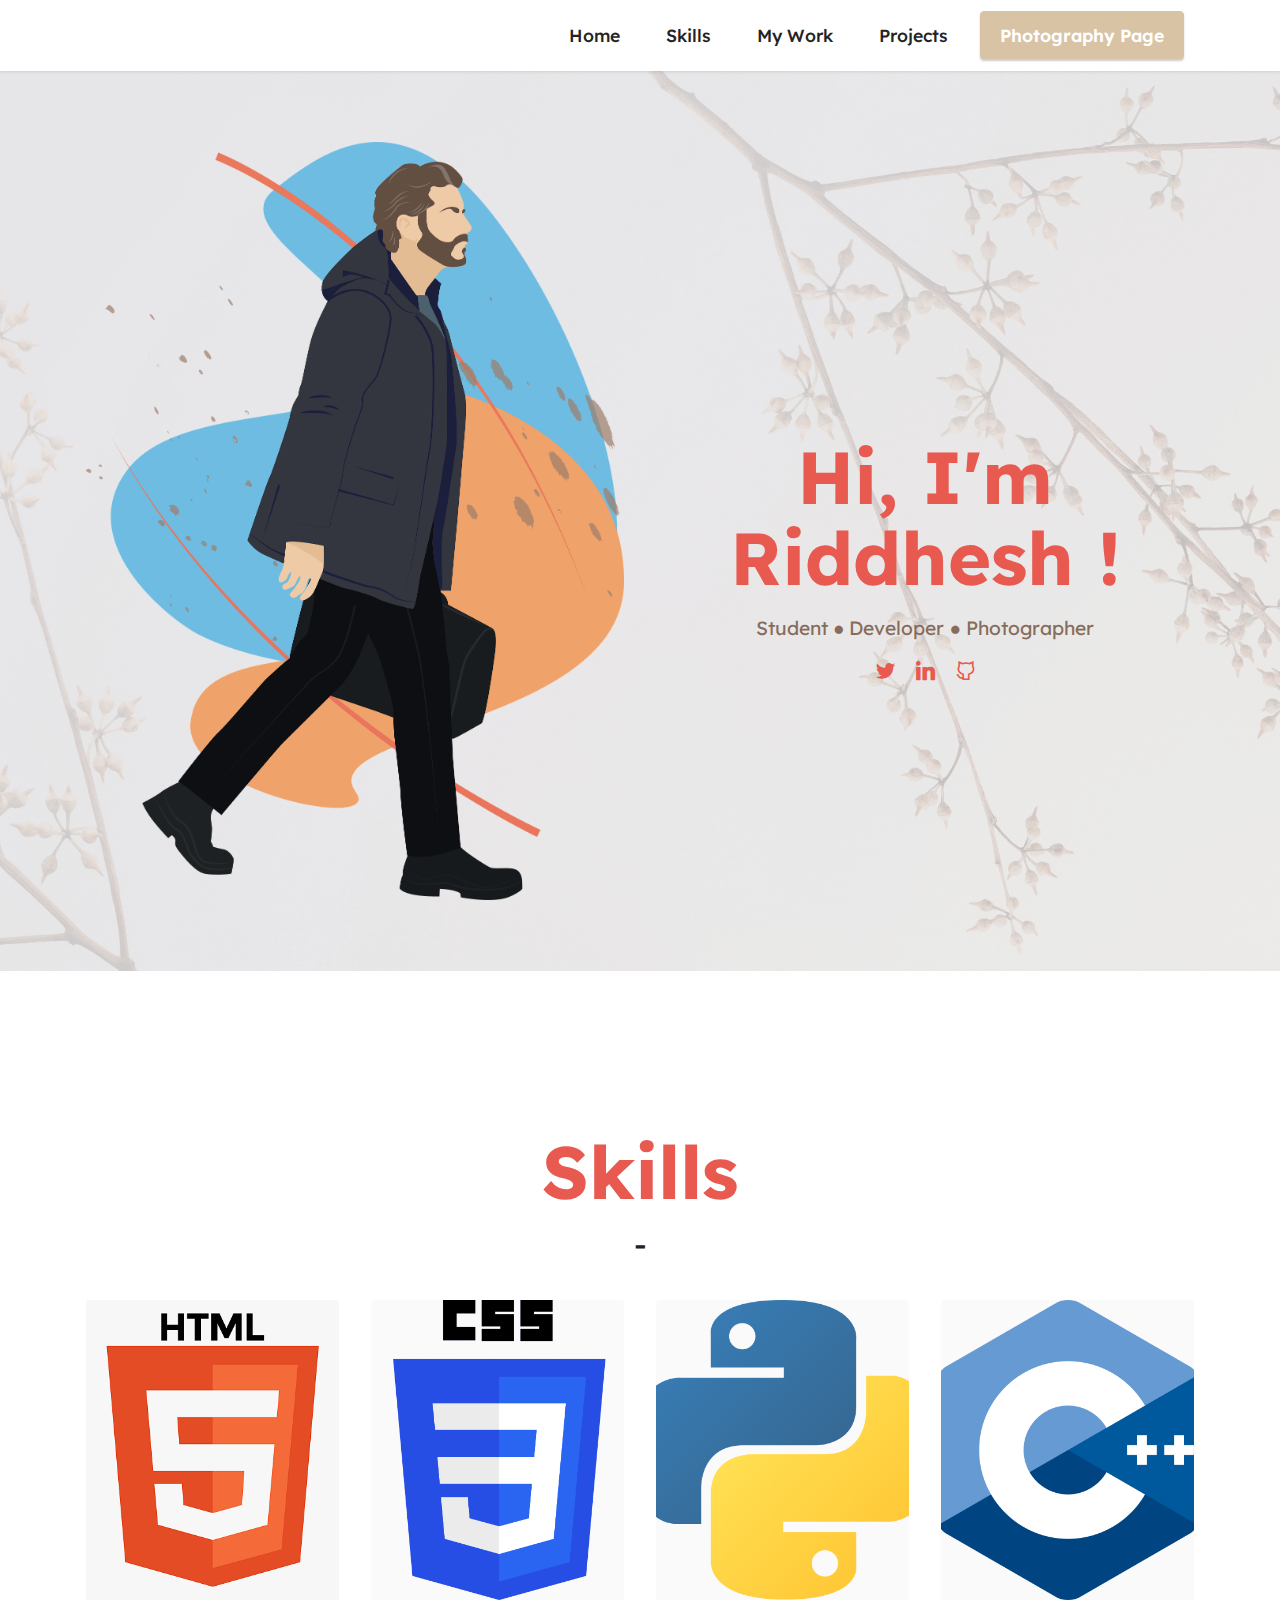
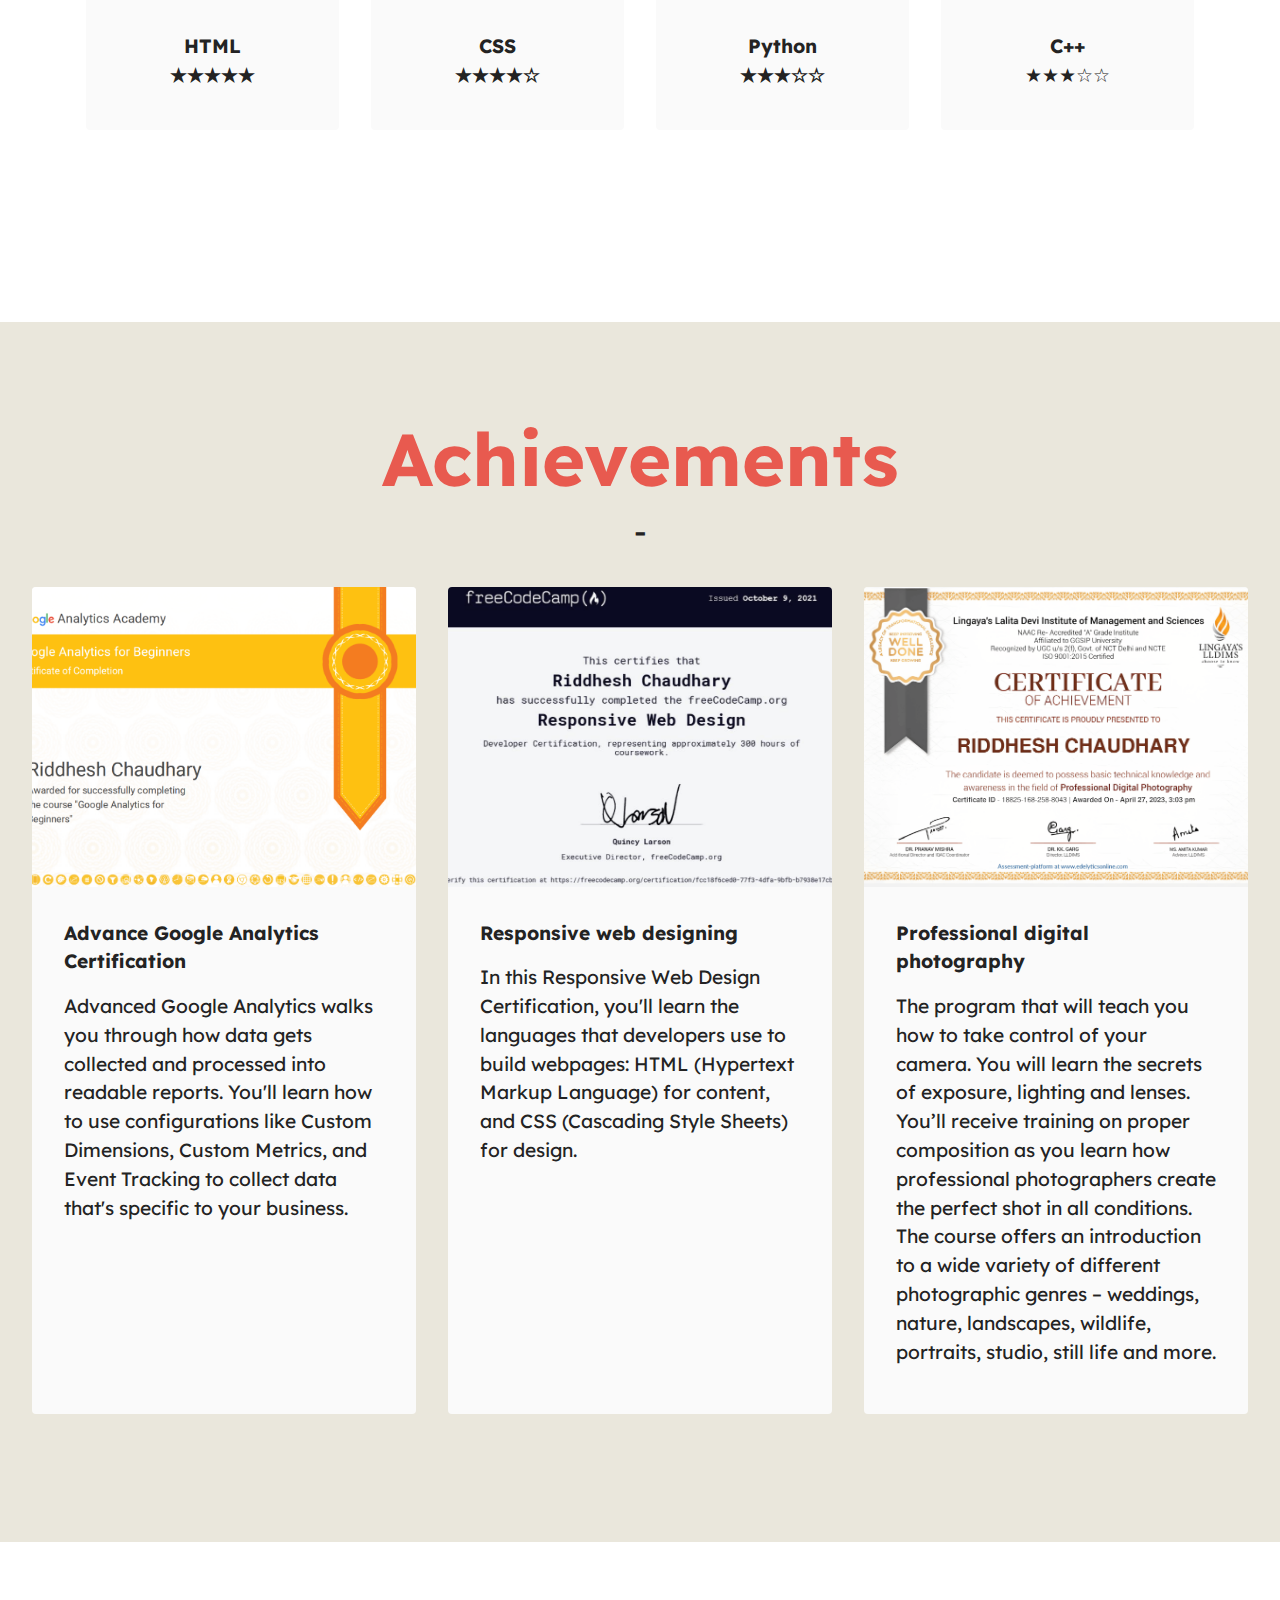
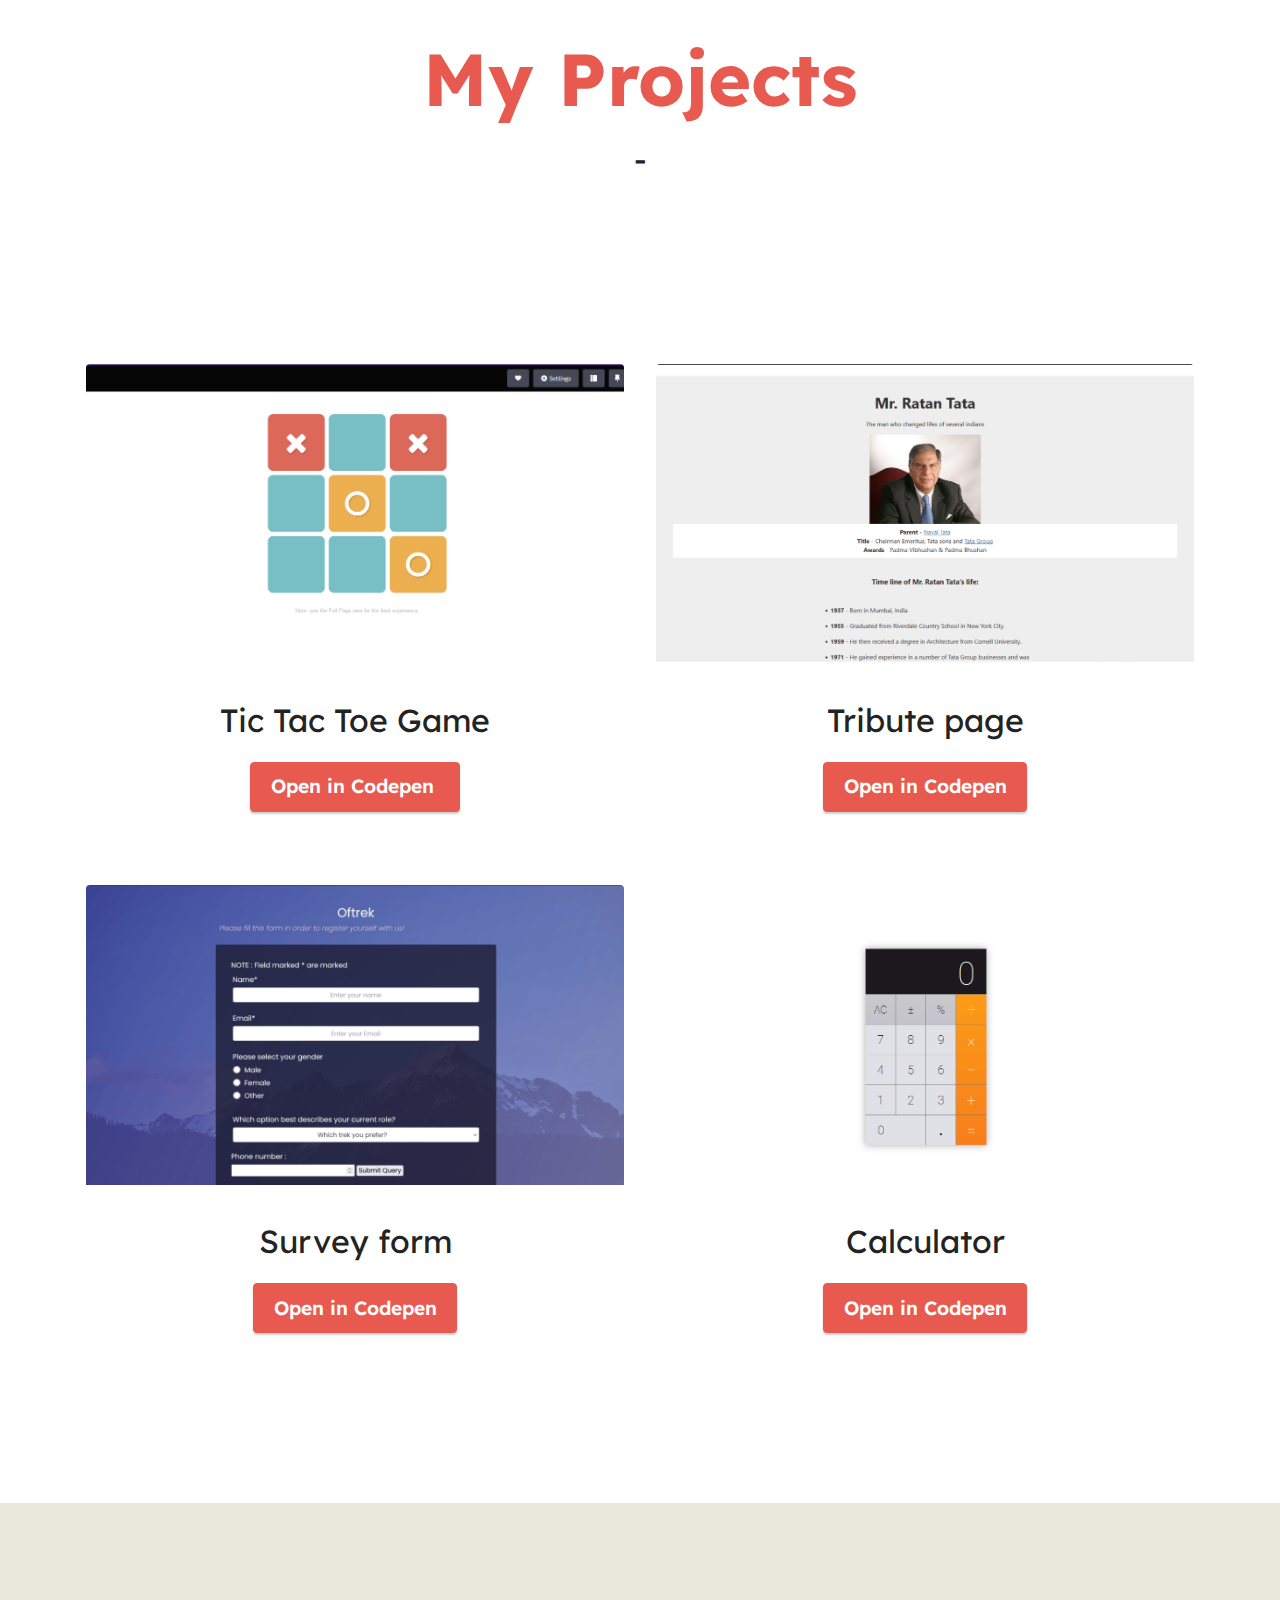
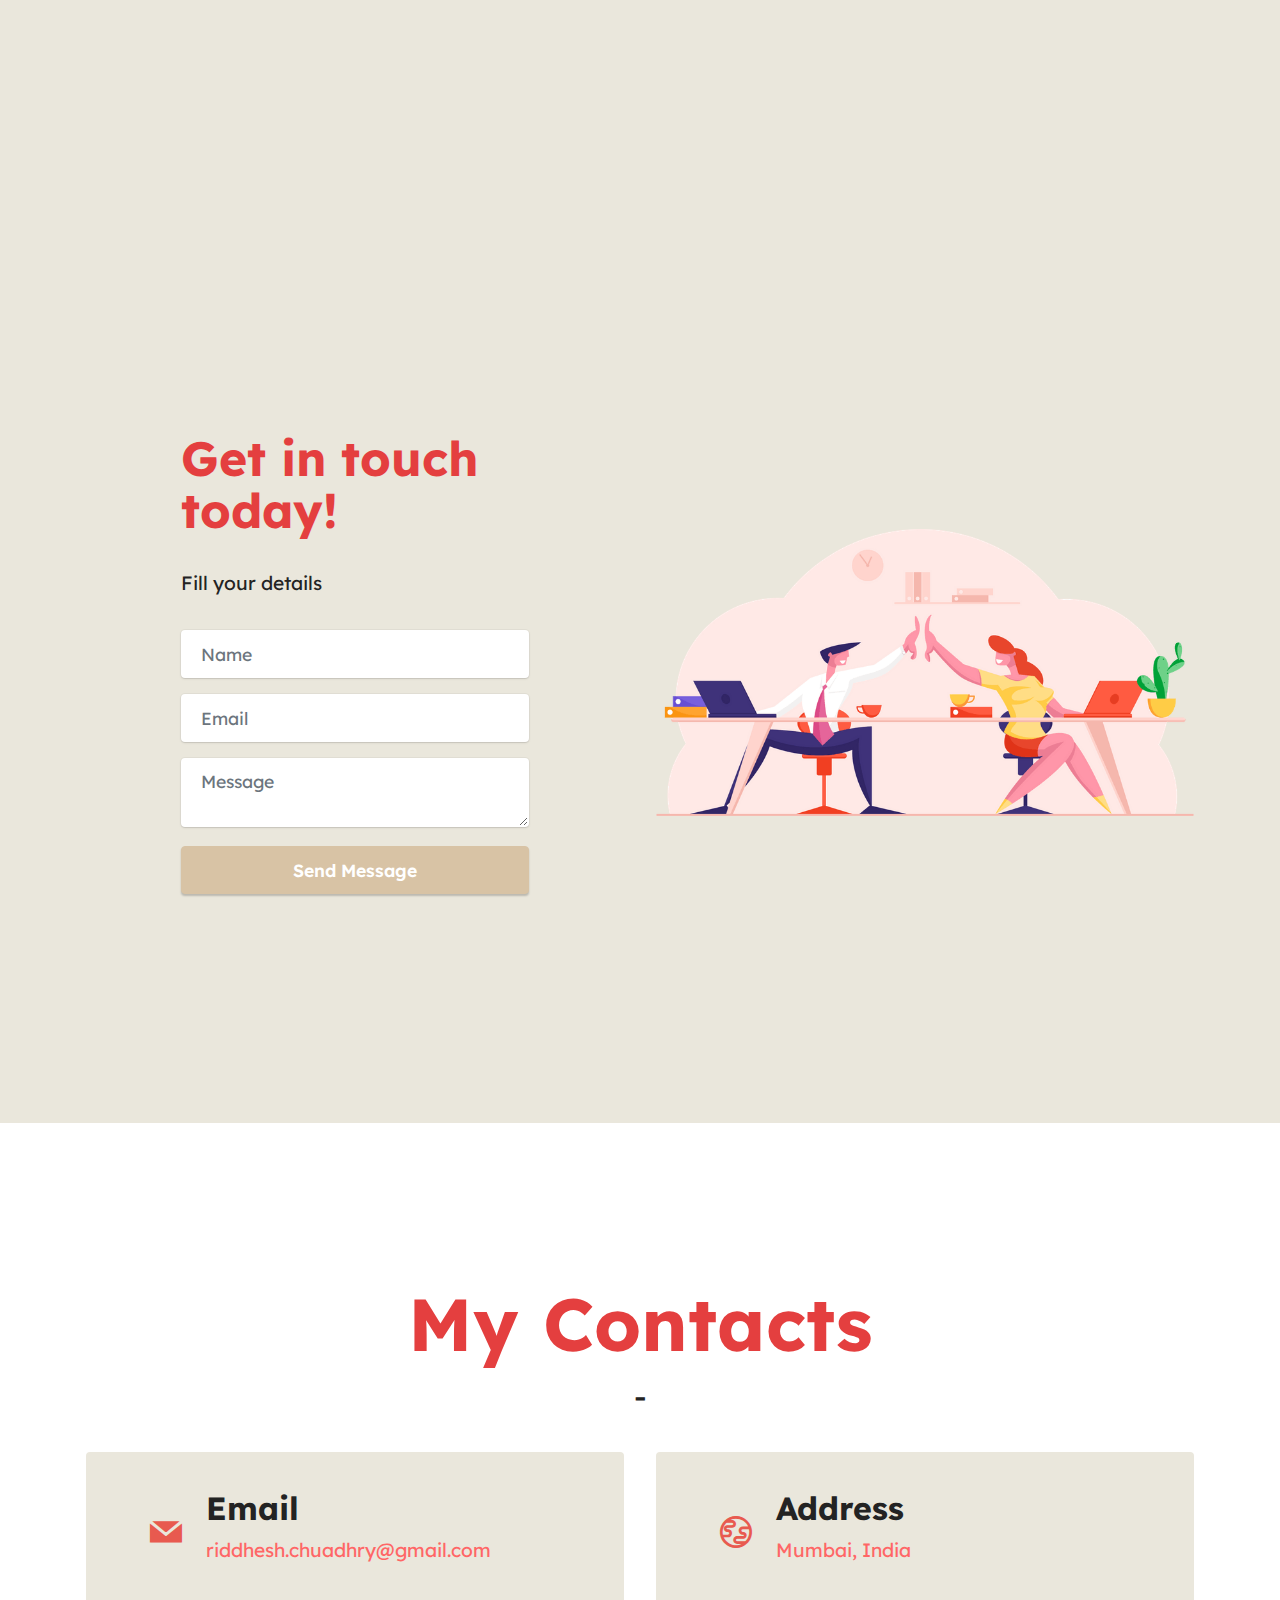
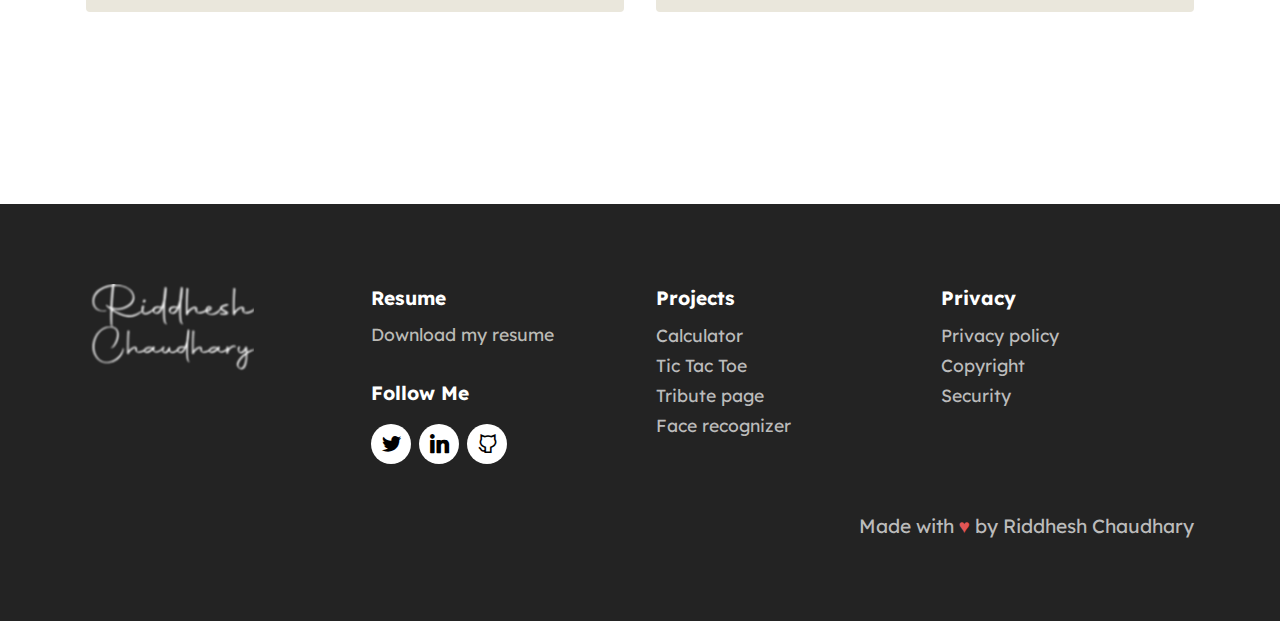
<file: index.html>
<!DOCTYPE html>
<html  >
<head>
  <meta charset="UTF-8">
  <meta http-equiv="X-UA-Compatible" content="IE=edge">
  <meta name="viewport" content="width=device-width, initial-scale=1, minimum-scale=1">
  <link rel="shortcut icon" href="assets/images/logo.png" type="image/x-icon">
  <meta name="description" content="">
  
  
  <title>Welcome !</title>
  <link rel="stylesheet" href="assets/web/assets/mobirise-icons2/mobirise2.css">
  <link rel="stylesheet" href="assets/bootstrap/css/bootstrap.min.css">
  <link rel="stylesheet" href="assets/bootstrap/css/bootstrap-grid.min.css">
  <link rel="stylesheet" href="assets/bootstrap/css/bootstrap-reboot.min.css">
  <link rel="stylesheet" href="assets/dropdown/css/style.css">
  <link rel="stylesheet" href="assets/socicon/css/styles.css">
  <link rel="stylesheet" href="photos.css">
  <link rel="stylesheet" href="assets/theme/css/style.css">
  <link rel="preload" href="https://fonts.googleapis.com/css?family=Lexend:100,200,300,400,500,600,700,800,900&display=swap" as="style" onload="this.onload=null;this.rel='stylesheet'">
  <noscript><link rel="stylesheet" href="https://fonts.googleapis.com/css?family=Lexend:100,200,300,400,500,600,700,800,900&display=swap"></noscript>
  <link rel="preload" as="style" href="assets/mobirise/css/mbr-additional.css"><link rel="stylesheet" href="assets/mobirise/css/mbr-additional.css" type="text/css">

  
  
  
</head>
<body>
  
  <section data-bs-version="5.1" class="menu menu2 cid-sFF0ciwnEL" once="menu" id="menu2-0">
    
    <nav class="navbar navbar-dropdown navbar-expand-lg">
        <div class="container">
            <div class="navbar-brand">
                
                
            </div>
            <button class="navbar-toggler" type="button" data-toggle="collapse" data-bs-toggle="collapse" data-target="#navbarSupportedContent" data-bs-target="#navbarSupportedContent" aria-controls="navbarNavAltMarkup" aria-expanded="false" aria-label="Toggle navigation">
                <div class="hamburger">
                    <span></span>
                    <span></span>
                    <span></span>
                    <span></span>
                </div>
            </button>
            <div class="collapse navbar-collapse" id="navbarSupportedContent">
                <ul class="navbar-nav nav-dropdown navbar-nav-top-padding" data-app-modern-menu="true"><li class="nav-item"><a class="nav-link link text-black text-primary display-4" href="#top">Home</a></li>
                    <li class="nav-item"><a class="nav-link link text-black text-primary display-4" href="#skills">Skills</a></li><li class="nav-item"><a class="nav-link link text-black text-primary display-4" href="#work">My Work</a></li><li class="nav-item"><a class="nav-link link text-black text-primary display-4" href="#project">Projects<br></a></li></ul>
                
                <div class="navbar-buttons mbr-section-btn"><a class="btn btn-secondary display-4" href="photo-home.html">
                        Photography Page</a></div>
            </div>
        </div>
    </nav>
</section>

<section data-bs-version="5.1" class="header11 cid-sFF0SGinka mbr-fullscreen" id="header11-1">

    

    <div class="mbr-overlay" style="opacity: 0.4; background-color: rgb(255, 255, 255);"></div>

    <div class="container">
        <div class="row justify-content-center">
            <div class="col-12 col-md-6 image-wrapper">
                <img class="w-100" src="assets/images/mbr.png" alt="Mobirise Website Builder">
            </div>
            <div class="col-12 col-md">
                <div class="text-wrapper text-center">
                    <h1 class="mbr-section-title mbr-fonts-style mb-3 display-1">
                        <strong>
</strong><div><strong><br></strong></div><div><strong>Hi, I'm Riddhesh !</strong></div></h1>
                    <p class="mbr-text mbr-fonts-style display-7">Student&nbsp;● Developer&nbsp;● Photographer</p>
                    <div class="social-row display-7">
                        <!-- <div class="soc-item" style="display: inline-block; margin-right: 1rem;">
                        
                            <a href="#" target="_blank">
                                <span class="mbr-iconfont socicon-instagram socicon"></span>
                            </a>
                        </div> -->
                        <div class="soc-item" style="display: inline-block; margin-right: 1rem;">
                            <!-- twitter -->
                            <a href="#" target="_blank" >
                                <span class="mbr-iconfont socicon socicon-twitter"></span>
                            </a>
                        </div>
                        <div class="soc-item" style="display: inline-block; margin-right: 1rem;">
                            <!-- linkdin -->
                            <a href="https://www.linkedin.com/in/riddhesh-chaudhary-23a55b274/" target="_blank">
                                <span class="mbr-iconfont socicon-linkedin socicon"></span>
                            </a>
                        </div>
                        <div class="soc-item" style="display: inline-block;">
                            <!-- github -->
                            <a href="https://github.com/404reese" target="_blank">
                                <span class="mbr-iconfont mobi-mbri-github mobi-mbri"></span>
                            </a>
                        </div>
                    
                </div>
            </div>
        </div>
    </div>
</section>

<section data-bs-version="5.1" class="features3 cid-tGnP1QxeoQ" id="features3-3">
    
    
    <div class="container" id="skills">
        <div class="mbr-section-head">
            <h4 class="mbr-section-title mbr-fonts-style align-center mb-0 display-1">
                <strong>Skills</strong></h4>
                <h5 class="mbr-section-subtitle mbr-fonts-style align-center mb-0 mt-2 display-5">-</h5>          
        </div>

        <div class="row mt-4">
            <div class="item features-image сol-12 col-md-6 col-lg-3 active">
                <div class="item-wrapper">
                    <div class="item-img">
                        <img src="assets/images/html-icon-1.png" alt="Mobirise Website Builder" data-slide-to="0" data-bs-slide-to="0">
                    </div>
                    <div class="item-content">
                        <h5 class="item-title mbr-fonts-style display-7"><strong>HTML</strong><br><strong>★★★★★</strong></h5>
                        
                        
                    </div>
                    
                </div>
            </div><div class="item features-image сol-12 col-md-6 col-lg-3">
                <div class="item-wrapper">
                    <div class="item-img">
                        <img src="assets/images/css-icon.png" alt="Mobirise Website Builder" data-slide-to="1" data-bs-slide-to="1">
                    </div>
                    <div class="item-content">
                        <h5 class="item-title mbr-fonts-style display-7"><strong>CSS</strong><br><strong>★★★★☆</strong></h5>
                        
                        
                    </div>
                    
                </div>
            </div><div class="item features-image сol-12 col-md-6 col-lg-3">
                <div class="item-wrapper">
                    <div class="item-img">
                        <img src="assets/images/pyicon2.png" alt="Mobirise Website Builder" data-slide-to="2" data-bs-slide-to="2">
                    </div>
                    <div class="item-content">
                        <h5 class="item-title mbr-fonts-style display-7"><strong>Python</strong><br><strong>★★★☆☆</strong></h5>
                        
                        
                    </div>
                    
                </div>
            </div>
            <div class="item features-image сol-12 col-md-6 col-lg-3">
                <div class="item-wrapper">
                    <div class="item-img">
                        <img src="assets/images/cpp-icon.png" alt="Mobirise Website Builder" data-slide-to="3" data-bs-slide-to="3">
                    </div>
                    <div class="item-content">
                        <h5 class="item-title mbr-fonts-style display-7"><strong>C++</strong><br>★★★☆☆</h5>
                        
                        
                    </div>
                    
                </div>
            </div>
            
        </div>
    </div>
</section>

<section data-bs-version="5.1" class="gallery3 cid-tGore5MSIb" id="gallery3-h">
    
    
    <div class="container-fluid">
        <div class="mbr-section-head">
            <h4 class="mbr-section-title mbr-fonts-style align-center mb-0 display-1">
                <strong>Achievements</strong></h4>
            <h5 class="mbr-section-subtitle mbr-fonts-style align-center mb-0 mt-2 display-5">-</h5>
        </div>
        <div class="row mt-4">
            <div class="item features-image сol-12 col-md-6 col-lg-4">
                <div class="item-wrapper">
                    <div class="item-img">
                        <img src="assets/images/g1-1139x775.png">
                    </div>
                    <div class="item-content">
                        <h5 class="item-title mbr-fonts-style display-7"><strong>Advance Google Analytics Certification</strong></h5>
                        
                        <p class="mbr-text mbr-fonts-style mt-3 display-7">Advanced Google Analytics walks you through how data gets collected and processed into readable reports. You'll learn how to use configurations like Custom Dimensions, Custom Metrics, and Event Tracking to collect data that's specific to your business.<br></p>
                    </div>
                    
                </div>
            </div>
            <div class="item features-image сol-12 col-md-6 col-lg-4">
                <div class="item-wrapper">
                    <div class="item-img">
                        <img src="assets/images/c1-1-1097x884.png">
                    </div>
                    <div class="item-content">
                        <h5 class="item-title mbr-fonts-style display-7"><strong>Responsive web designing&nbsp;</strong></h5>
                        
                        <p class="mbr-text mbr-fonts-style mt-3 display-7">In this Responsive Web Design Certification, you'll learn the languages that developers use to build webpages: HTML (Hypertext Markup Language) for content, and CSS (Cascading Style Sheets) for design.<br></p>
                    </div>
                    
                </div>
            </div>
            <div class="item features-image сol-12 col-md-6 col-lg-4">
                <div class="item-wrapper">
                    <div class="item-img">
                        <img src="assets/images/photography-certificate1-1-888x633.png">
                    </div>
                    <div class="item-content">
                        <h5 class="item-title mbr-fonts-style display-7"><strong>Professional digital photography</strong></h5>
                        
                        <p class="mbr-text mbr-fonts-style mt-3 display-7">The program that will teach you how to take control of your camera. You will learn the secrets of exposure, lighting and lenses. You’ll receive training on proper composition as you learn how professional photographers create the perfect shot in all conditions. The course offers an introduction to a wide variety of different photographic genres – weddings, nature, landscapes, wildlife, portraits, studio, still life and more.<br></p>
                    </div>
                    
                </div>
            </div>
            
        </div>
    </div>
</section>

<section data-bs-version="5.1" class="header10 cid-tGopYUTmMS" id="header10-g">

    

    
    

    <div class="align-center container-fluid" id="project">
        <div class="row justify-content-center">
            <div class="col-md-12 col-lg-9">
                <h1 class="mbr-section-title mbr-fonts-style mb-3 display-1"><strong>My Projects</strong></h1>
                <h5 class="mbr-section-subtitle mbr-fonts-style align-center mb-0 mt-2 display-5">-</h5>
                
                
                
            </div>
        </div>
    </div>
</section>

<section data-bs-version="5.1" class="gallery2 cid-tGolOzBjST" id="gallery2-f">
    
    
    <div class="container">
        <div class="mbr-section-head">
            <h4 class="mbr-section-title mbr-fonts-style align-center mb-0 display-2"><strong>Gallery with Text and Buttons</strong></h4>
            
        </div>
        <div class="row mt-4">
            <div class="item features-image сol-12 col-md-6 col-lg-6">
                <div class="item-wrapper">
                    <div class="item-img">
                        <a href="https://codepen.io/reese-b/pen/qBJLyBL" target="_blank"><img src="assets/images/tic-tac-toe-1256x661.png" alt="Tic Tac Toe game"></a>
                    </div>
                    <div class="item-content">
                        <h5 class="item-title mbr-fonts-style display-5">Tic Tac Toe Game</h5>
                        
                        
                    </div>
                    <div class="mbr-section-btn item-footer mt-2"><a href="https://codepen.io/reese-b/pen/qBJLyBL" class="btn btn-primary item-btn display-7" target="_blank">Open in Codepen&nbsp;</a></div>
                </div>
            </div>
            <div class="item features-image сol-12 col-md-6 col-lg-6">
                <div class="item-wrapper">
                    <div class="item-img">
                        <a href="https://codepen.io/reese-b/pen/dyzbWJE" target="_blank"><img src="assets/images/tribute-preview-1256x685.png" alt="Mobirise Website Builder"></a>
                    </div>
                    <div class="item-content">
                        <h5 class="item-title mbr-fonts-style display-5">Tribute page</h5>
                        
                        
                    </div>
                    <div class="mbr-section-btn item-footer mt-2"><a href="https://codepen.io/reese-b/pen/dyzbWJE" class="btn btn-primary item-btn display-7" target="_blank">Open in Codepen </a></div>
                </div>
            </div>
            <div class="item features-image сol-12 col-md-6 col-lg-6">
                <div class="item-wrapper">
                    <div class="item-img">
                        <a href="https://codepen.io/reese-b/pen/KKvPyyG" target="_blank"><img src="assets/images/form-preview-1256x650.png" alt="form preview"></a>
                    </div>
                    <div class="item-content">
                        <h5 class="item-title mbr-fonts-style display-5">Survey form</h5>
                        
                        
                    </div>
                    <div class="mbr-section-btn item-footer mt-2"><a href="https://codepen.io/reese-b/pen/KKvPyyG" class="btn btn-primary item-btn display-7" target="_blank">Open in Codepen </a></div>
                </div>
            </div>
            <div class="item features-image сol-12 col-md-6 col-lg-6">
                <div class="item-wrapper">
                    <div class="item-img">
                        <img src="assets/images/calculator-preview-1256x671.png" alt="calculator" title="">
                    </div>
                    <div class="item-content">
                        <h5 class="item-title mbr-fonts-style display-5">Calculator</h5>
                        
                        
                    </div>
                    <div class="mbr-section-btn item-footer mt-2"><a href="" class="btn btn-primary item-btn display-7" target="_blank">Open in Codepen </a></div>
                </div>
            </div>
        </div>
    </div>
</section>

<section data-bs-version="5.1" class="gallery6 mbr-gallery cid-tGnVm3hgkN" id="gallery6-9">
    

    
    
<!--
    <div class="container-fluid" id="work">
        <div class="mbr-section-head">
            <h3 class="mbr-section-title mbr-fonts-style align-center m-0 display-1"><strong>My Work</strong></h3>
            <h5 class="mbr-section-subtitle mbr-fonts-style align-center mb-0 mt-2 display-5">-</h5>
            
        </div>
        <div class="row">
            <div class="column" style="background-color:#EAE7DC;">
              <img src="Grid/1.jpg" alt="">
              <img src="Grid/4.jpg" alt="">
            </div>
            <div class="column" style="background-color:#EAE7DC;">
              <img src="Grid/2.jpg" alt="">
              <img src="Grid/5.jpg" alt="">
            </div>
            <div class="column" style="background-color:#EAE7DC;">
              <img src="Grid/3.jpg" alt="">
              <img src="Grid/6.jpg" alt="">
            </div>
          </div>           
        -->
          

        <div class="modal mbr-slider" tabindex="-1" role="dialog" aria-hidden="true" id="tGpFA7go4E-modal">
            <div class="modal-dialog" role="document">
                <div class="modal-content">
                    <div class="modal-body">
                        <div class="carousel slide" id="lb-tGpFA7go4E" data-interval="5000" data-bs-interval="5000">
                            <div class="carousel-inner">
                                <div class="carousel-item active">
                                    <img class="d-block w-100" src="assets/images/20230320-190502-886x1181.jpeg" alt="Mobirise Website Builder">
                                </div>
                                <div class="carousel-item">
                                    <img class="d-block w-100" src="assets/images/dsc-73-886x1324.jpeg" alt="Mobirise Website Builder">
                                </div>
                                <div class="carousel-item">
                                    <img class="d-block w-100" src="assets/images/dsc-78-886x593.jpeg" alt="Mobirise Website Builder">
                                </div>
                                <div class="carousel-item">
                                    <img class="d-block w-100" src="assets/images/b2test-1-886x665.png" alt="Mobirise Website Builder">
                                </div>
                            </div>
                            <ol class="carousel-indicators">
                                <li data-slide-to="0" data-bs-slide-to="0" class="active" data-target="#lb-tGpFA7go4E" data-bs-target="#lb-tGpFA7go4E"></li>
                                <li data-slide-to="1" data-bs-slide-to="1" data-target="#lb-tGpFA7go4E" data-bs-target="#lb-tGpFA7go4E"></li>
                                <li data-slide-to="2" data-bs-slide-to="2" data-target="#lb-tGpFA7go4E" data-bs-target="#lb-tGpFA7go4E"></li>
                                <li data-slide-to="3" data-bs-slide-to="3" data-target="#lb-tGpFA7go4E" data-bs-target="#lb-tGpFA7go4E"></li>
                            </ol>
                            <a role="button" href="" class="close" data-dismiss="modal" data-bs-dismiss="modal" aria-label="Close">
                            </a>
                            <a class="carousel-control-prev carousel-control" role="button" data-slide="prev" data-bs-slide="prev" href="#lb-tGpFA7go4E">
                                <span class="mobi-mbri mobi-mbri-arrow-prev" aria-hidden="true"></span>
                                <span class="sr-only visually-hidden">Previous</span>
                            </a>
                            <a class="carousel-control-next carousel-control" role="button" data-slide="next" data-bs-slide="next" href="#lb-tGpFA7go4E">
                                <span class="mobi-mbri mobi-mbri-arrow-next" aria-hidden="true"></span>
                                <span class="sr-only visually-hidden">Next</span>
                            </a>
                        </div>
                    </div>
                </div>
            </div>
        </div>
    </div>
</section>

<section data-bs-version="5.1" class="form4 cid-sFF3qL4anb mbr-fullscreen" id="form4-6">

    

    

    <div class="container">
        <div class="row content-wrapper justify-content-center">
            <div class="col-lg-4 offset-lg-1 mbr-form" data-form-type="formoid">
<!--Formbuilder Form-->
<form action="https://mobirise.eu/" method="POST" class="mbr-form form-with-styler" data-form-title="Form Name"><input type="hidden" name="email" data-form-email="true" value="LYQpS36p+pssff8bEI5jXxmbLBHbjf+pW5WNtxubCj6RiNfpN28Kdg1inwOOCE+4eJVUTpFlGiCYFADfJCggyVKKlLnGletpTO2GsSgaxhJ38z4YY7UtuTKz2O1Nnang">
<div class="row">
<div hidden="hidden" data-form-alert="" class="alert alert-success col-12">Thanks for filling out the form!</div>
<div hidden="hidden" data-form-alert-danger="" class="alert alert-danger col-12">Oops...! some problem!</div>
</div>
<div class="dragArea row">
<div class="col-lg-12 col-md-12 col-sm-12">
<h1 class="mbr-section-title mb-4 display-2"><strong>Get in touch today!</strong></h1>
</div>
<div class="col-lg-12 col-md-12 col-sm-12">
<p class="mbr-text mbr-fonts-style mb-4 display-7"> Fill your details</p>
</div>
<div data-for="name" class="col-lg-12 col-md col-12 form-group mb-3">
<input type="text" name="name" placeholder="Name" data-form-field="name" class="form-control display-7" value="" id="name-form4-6">
</div>
<div data-for="email" class="col-lg-12 col-md col-12 form-group mb-3">
<input type="email" name="email" placeholder="Email" data-form-field="email" class="form-control display-7" value="" id="email-form4-6">
</div>
<div class="col-lg-12 col-md-12 col-sm-12 form-group" data-for="textarea">
<textarea name="textarea" placeholder="Message" data-form-field="textarea" class="form-control display-7" id="textarea-form4-6"></textarea>
</div>
<div class="col-12 col-md-auto mbr-section-btn"><button type="submit" class="btn btn-secondary display-4">Send Message</button></div>
</div>
</form><!--Formbuilder Form-->
</div>
            <div class="col-lg-6 offset-lg-1 col-12">
                <div class="image-wrapper">
                    <img class="w-100" src="assets/images/hifi-841x450.png" alt="Mobirise Website Builder">
                </div>
            </div>
        </div>
    </div>
</section>

<section data-bs-version="5.1" class="contacts2 cid-sFF3B84VW8" id="contacts2-8">
    <!---->
    
    
    <div class="container">
        <div class="mbr-section-head">
            <h3 class="mbr-section-title mbr-fonts-style align-center mb-0 display-1">
                <strong>My Contacts</strong>
            </h3>
            <h5 class="mbr-section-subtitle mbr-fonts-style align-center mb-0 mt-2 display-5">-</h5>
            
        </div>
        <div class="row justify-content-center mt-4">
            <div class="card col-12 col-md-6">
                <div class="card-wrapper">
                    <div class="image-wrapper">
                        <span class="mbr-iconfont socicon-mail socicon"></span>
                    </div>
                    <div class="text-wrapper">
                        <h6 class="card-title mbr-fonts-style mb-1 display-5"><strong>Email</strong></h6>
                        <p class="mbr-text mbr-fonts-style display-7">riddhesh.chuadhry@gmail.com</p>
                    </div>
                </div>
            </div>
            <div class="card col-12 col-md-6">
                <div class="card-wrapper">
                    <div class="image-wrapper">
                        <span class="mbr-iconfont mobi-mbri-globe mobi-mbri"></span>
                    </div>
                    <div class="text-wrapper">
                        <h6 class="card-title mbr-fonts-style mb-1 display-5">
                            <strong>Address</strong></h6>
                        <p class="mbr-text mbr-fonts-style display-7">Mumbai, India</p>
                    </div>
                </div>
            </div>
            
            
        </div>
    </div>
</section>

<section data-bs-version="5.1" class="footer4 cid-tGocXjFfaz" once="footers" id="footer4-c">

    

    
    
    <div class="container">
        <div class="row mbr-white">
            <div class="col-6 col-lg-3">
                <div class="media-wrap col-md-8 col-12">
                    <a href="#">
                        <img src="assets/images/rc-sign-397x223.png" alt="Mobirise Website Builder">
                    </a>
                </div>
            </div>
            <div class="col-12 col-md-6 col-lg-3">
                <h5 class="mbr-section-subtitle mbr-fonts-style mb-2 display-7">
                    <strong>Resume</strong></h5>
                <p class="mbr-text mbr-fonts-style mb-4 display-4"><a style="color:#BBBBB6; " href="pp-page/403error.html" target="_blank" >Download my resume</a></p>
                <h5 class="mbr-section-subtitle mbr-fonts-style mb-3 display-7">
                    <strong>Follow Me</strong></h5>
                <div class="social-row display-7">
                    <!-- <div class="soc-item">
                        <a href="https://twitter.com/mobirise" target="_blank">
                            <span class="mbr-iconfont socicon-instagram socicon"></span>
                        </a>
                    </div> -->
                    <div class="soc-item">
                        <a href="#" target="_blank">
                            <span class="mbr-iconfont socicon socicon-twitter"></span>
                        </a>
                    </div>
                    <div class="soc-item">
                        <a href="https://www.linkedin.com/in/riddhesh-chaudhary-23a55b274/" target="_blank">
                            <span class="mbr-iconfont socicon-linkedin socicon"></span>
                        </a>
                    </div>
                    <div class="soc-item">
                        <a href="https://github.com/404reese" target="_blank">
                            <span class="mbr-iconfont mobi-mbri-github mobi-mbri"></span>
                        </a>
                    </div>
                </div>
            </div>
            <div class="col-12 col-md-6 col-lg-3">
                <h5 class="mbr-section-subtitle mbr-fonts-style mb-2 display-7">
                    <strong>Projects</strong></h5>
                <ul class="list mbr-fonts-style display-4">
                    <li class="mbr-text item-wrap"><span style="font-size: 1.1rem;">Calculator</span></li><li class="mbr-text item-wrap"><span style="font-size: 1.1rem;">Tic Tac Toe</span></li><li class="mbr-text item-wrap"><span style="font-size: 1.1rem;">Tribute page</span></li><li class="mbr-text item-wrap"><span style="font-size: 1.1rem;">Face </span>recognizer<span style="font-size: 1.1rem;">&nbsp;</span></li><li class="mbr-text item-wrap"><br></li>
                </ul>
            </div>
            <div class="col-12 col-md-6 col-lg-3">
                <h5 class="mbr-section-subtitle mbr-fonts-style mb-2 display-7">
                    <strong>Privacy</strong></h5>
                <ul class="list mbr-fonts-style display-4">
                    <li class="mbr-text item-wrap"><span style="font-size: 1.1rem;">Privacy policy</span></li><li class="mbr-text item-wrap">Copyright</li><li class="mbr-text item-wrap">Security&nbsp;</li>
                </ul>
            </div>
            <div class="col-12 mt-4">
                <p class="mbr-text mb-0 mbr-fonts-style copyright align-center display-7">Made with <span style="color:#e25555;"> &hearts;</span> by Riddhesh Chaudhary</p>
                
                  </body>

            </div>
        </div>
    </div>

</section>
<script src="assets/bootstrap/js/bootstrap.bundle.min.js"></script>  <script src="assets/smoothscroll/smooth-scroll.js"></script>  <script src="assets/ytplayer/index.js"></script>  <script src="assets/dropdown/js/navbar-dropdown.js"></script>  <script src="assets/theme/js/script.js"></script>  <script src="assets/formoid/formoid.min.js"></script>  
  
  
</body>
</html>
</file>
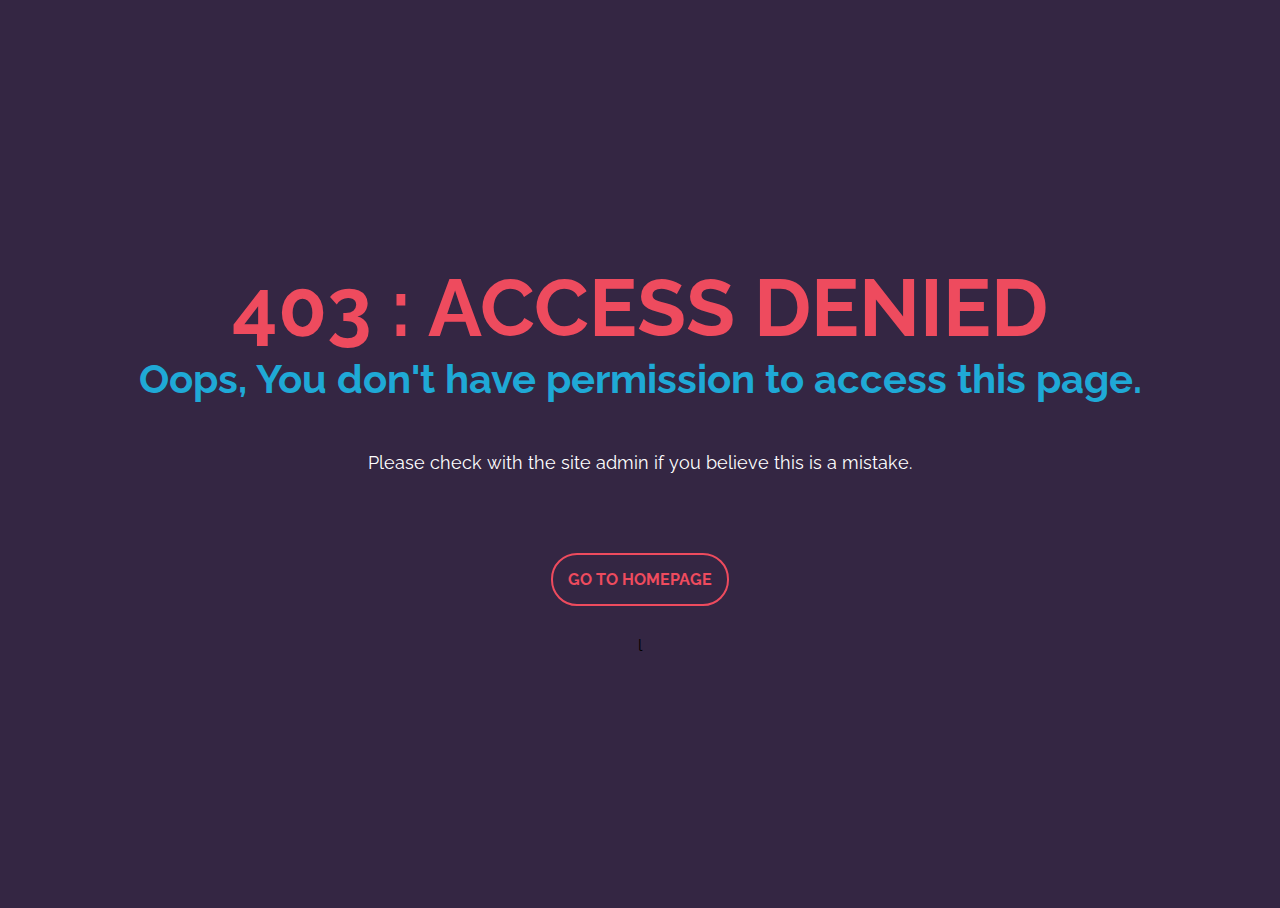
<file: pp-page/403error.html>
<html>
    <head>
        <link rel="stylesheet" href="styles.css">
        <title>403 error</title>
      </head>
<body>
<div class="text-wrapper">
    <div class="title" data-content="404">
        403 : ACCESS DENIED
    </div>
    

    <div class="subtitle">
        Oops, You don't have permission to access this page.
    </div>
    <div class="isi">
        Please check with the site admin if you believe this is a mistake.
         </div>

    <div class="buttons">
        <a class="button" href="../index.html">Go to homepage</a>
    </div>l
</div>
</body>
</html>
</file>
<file: assets/web/assets/mobirise-icons2/mobirise2.css>
@font-face {
  font-family: 'Moririse2';
  font-display: swap;
  src:  url('mobirise2.eot?f2bix4');
  src:  url('mobirise2.eot?f2bix4#iefix') format('embedded-opentype'),
    url('mobirise2.ttf?f2bix4') format('truetype'),
    url('mobirise2.woff?f2bix4') format('woff'),
    url('mobirise2.svg?f2bix4#mobirise2') format('svg');
  font-weight: normal;
  font-style: normal;
}

[class^="mobi-"], [class*=" mobi-"] {
  /* use !important to prevent issues with browser extensions that change fonts */
  font-family: 'Moririse2' !important;
  speak: none;
  font-style: normal;
  font-weight: normal;
  font-variant: normal;
  text-transform: none;
  line-height: 1;

  /* Better Font Rendering =========== */
  -webkit-font-smoothing: antialiased;
  -moz-osx-font-smoothing: grayscale;
}

.mobi-mbri-add-submenu:before {
  content: "\e900";
}
.mobi-mbri-alert:before {
  content: "\e901";
}
.mobi-mbri-align-center:before {
  content: "\e902";
}
.mobi-mbri-align-justify:before {
  content: "\e903";
}
.mobi-mbri-align-left:before {
  content: "\e904";
}
.mobi-mbri-align-right:before {
  content: "\e905";
}
.mobi-mbri-android:before {
  content: "\e906";
}
.mobi-mbri-apple:before {
  content: "\e907";
}
.mobi-mbri-arrow-down:before {
  content: "\e908";
}
.mobi-mbri-arrow-next:before {
  content: "\e909";
}
.mobi-mbri-arrow-prev:before {
  content: "\e90a";
}
.mobi-mbri-arrow-up:before {
  content: "\e90b";
}
.mobi-mbri-bold:before {
  content: "\e90c";
}
.mobi-mbri-bookmark:before {
  content: "\e90d";
}
.mobi-mbri-bootstrap:before {
  content: "\e90e";
}
.mobi-mbri-briefcase:before {
  content: "\e90f";
}
.mobi-mbri-browse:before {
  content: "\e910";
}
.mobi-mbri-bulleted-list:before {
  content: "\e911";
}
.mobi-mbri-calendar:before {
  content: "\e912";
}
.mobi-mbri-camera:before {
  content: "\e913";
}
.mobi-mbri-cart-add:before {
  content: "\e914";
}
.mobi-mbri-cart-full:before {
  content: "\e915";
}
.mobi-mbri-cash:before {
  content: "\e916";
}
.mobi-mbri-change-style:before {
  content: "\e917";
}
.mobi-mbri-chat:before {
  content: "\e918";
}
.mobi-mbri-clock:before {
  content: "\e919";
}
.mobi-mbri-close:before {
  content: "\e91a";
}
.mobi-mbri-cloud:before {
  content: "\e91b";
}
.mobi-mbri-code:before {
  content: "\e91c";
}
.mobi-mbri-contact-form:before {
  content: "\e91d";
}
.mobi-mbri-credit-card:before {
  content: "\e91e";
}
.mobi-mbri-cursor-click:before {
  content: "\e91f";
}
.mobi-mbri-cust-feedback:before {
  content: "\e920";
}
.mobi-mbri-database:before {
  content: "\e921";
}
.mobi-mbri-delivery:before {
  content: "\e922";
}
.mobi-mbri-desktop:before {
  content: "\e923";
}
.mobi-mbri-devices:before {
  content: "\e924";
}
.mobi-mbri-down:before {
  content: "\e925";
}
.mobi-mbri-download-2:before {
  content: "\e926";
}
.mobi-mbri-download:before {
  content: "\e927";
}
.mobi-mbri-drag-n-drop-2:before {
  content: "\e928";
}
.mobi-mbri-drag-n-drop:before {
  content: "\e929";
}
.mobi-mbri-edit-2:before {
  content: "\e92a";
}
.mobi-mbri-edit:before {
  content: "\e92b";
}
.mobi-mbri-error:before {
  content: "\e92c";
}
.mobi-mbri-extension:before {
  content: "\e92d";
}
.mobi-mbri-features:before {
  content: "\e92e";
}
.mobi-mbri-file:before {
  content: "\e92f";
}
.mobi-mbri-flag:before {
  content: "\e930";
}
.mobi-mbri-folder:before {
  content: "\e931";
}
.mobi-mbri-gift:before {
  content: "\e932";
}
.mobi-mbri-github:before {
  content: "\e933";
}
.mobi-mbri-globe-2:before {
  content: "\e934";
}
.mobi-mbri-globe:before {
  content: "\e935";
}
.mobi-mbri-growing-chart:before {
  content: "\e936";
}
.mobi-mbri-hearth:before {
  content: "\e937";
}
.mobi-mbri-help:before {
  content: "\e938";
}
.mobi-mbri-home:before {
  content: "\e939";
}
.mobi-mbri-hot-cup:before {
  content: "\e93a";
}
.mobi-mbri-idea:before {
  content: "\e93b";
}
.mobi-mbri-image-gallery:before {
  content: "\e93c";
}
.mobi-mbri-image-slider:before {
  content: "\e93d";
}
.mobi-mbri-info:before {
  content: "\e93e";
}
.mobi-mbri-italic:before {
  content: "\e93f";
}
.mobi-mbri-key:before {
  content: "\e940";
}
.mobi-mbri-laptop:before {
  content: "\e941";
}
.mobi-mbri-layers:before {
  content: "\e942";
}
.mobi-mbri-left-right:before {
  content: "\e943";
}
.mobi-mbri-left:before {
  content: "\e944";
}
.mobi-mbri-letter:before {
  content: "\e945";
}
.mobi-mbri-like:before {
  content: "\e946";
}
.mobi-mbri-link:before {
  content: "\e947";
}
.mobi-mbri-lock:before {
  content: "\e948";
}
.mobi-mbri-login:before {
  content: "\e949";
}
.mobi-mbri-logout:before {
  content: "\e94a";
}
.mobi-mbri-magic-stick:before {
  content: "\e94b";
}
.mobi-mbri-map-pin:before {
  content: "\e94c";
}
.mobi-mbri-menu:before {
  content: "\e94d";
}
.mobi-mbri-mobile-2:before {
  content: "\e94e";
}
.mobi-mbri-mobile-horizontal:before {
  content: "\e94f";
}
.mobi-mbri-mobile:before {
  content: "\e950";
}
.mobi-mbri-mobirise:before {
  content: "\e951";
}
.mobi-mbri-more-horizontal:before {
  content: "\e952";
}
.mobi-mbri-more-vertical:before {
  content: "\e953";
}
.mobi-mbri-music:before {
  content: "\e954";
}
.mobi-mbri-new-file:before {
  content: "\e955";
}
.mobi-mbri-numbered-list:before {
  content: "\e956";
}
.mobi-mbri-opened-folder:before {
  content: "\e957";
}
.mobi-mbri-pages:before {
  content: "\e958";
}
.mobi-mbri-paper-plane:before {
  content: "\e959";
}
.mobi-mbri-paperclip:before {
  content: "\e95a";
}
.mobi-mbri-phone:before {
  content: "\e95b";
}
.mobi-mbri-photo:before {
  content: "\e95c";
}
.mobi-mbri-photos:before {
  content: "\e95d";
}
.mobi-mbri-pin:before {
  content: "\e95e";
}
.mobi-mbri-play:before {
  content: "\e95f";
}
.mobi-mbri-plus:before {
  content: "\e960";
}
.mobi-mbri-preview:before {
  content: "\e961";
}
.mobi-mbri-print:before {
  content: "\e962";
}
.mobi-mbri-protect:before {
  content: "\e963";
}
.mobi-mbri-question:before {
  content: "\e964";
}
.mobi-mbri-quote-left:before {
  content: "\e965";
}
.mobi-mbri-quote-right:before {
  content: "\e966";
}
.mobi-mbri-redo:before {
  content: "\e967";
}
.mobi-mbri-refresh:before {
  content: "\e968";
}
.mobi-mbri-responsive-2:before {
  content: "\e969";
}
.mobi-mbri-responsive:before {
  content: "\e96a";
}
.mobi-mbri-right:before {
  content: "\e96b";
}
.mobi-mbri-rocket:before {
  content: "\e96c";
}
.mobi-mbri-sad-face:before {
  content: "\e96d";
}
.mobi-mbri-sale:before {
  content: "\e96e";
}
.mobi-mbri-save:before {
  content: "\e96f";
}
.mobi-mbri-search:before {
  content: "\e970";
}
.mobi-mbri-setting-2:before {
  content: "\e971";
}
.mobi-mbri-setting-3:before {
  content: "\e972";
}
.mobi-mbri-setting:before {
  content: "\e973";
}
.mobi-mbri-share:before {
  content: "\e974";
}
.mobi-mbri-shopping-bag:before {
  content: "\e975";
}
.mobi-mbri-shopping-basket:before {
  content: "\e976";
}
.mobi-mbri-shopping-cart:before {
  content: "\e977";
}
.mobi-mbri-sites:before {
  content: "\e978";
}
.mobi-mbri-smile-face:before {
  content: "\e979";
}
.mobi-mbri-speed:before {
  content: "\e97a";
}
.mobi-mbri-star:before {
  content: "\e97b";
}
.mobi-mbri-success:before {
  content: "\e97c";
}
.mobi-mbri-sun:before {
  content: "\e97d";
}
.mobi-mbri-sun2:before {
  content: "\e97e";
}
.mobi-mbri-tablet-vertical:before {
  content: "\e97f";
}
.mobi-mbri-tablet:before {
  content: "\e980";
}
.mobi-mbri-target:before {
  content: "\e981";
}
.mobi-mbri-timer:before {
  content: "\e982";
}
.mobi-mbri-to-ftp:before {
  content: "\e983";
}
.mobi-mbri-to-local-drive:before {
  content: "\e984";
}
.mobi-mbri-touch-swipe:before {
  content: "\e985";
}
.mobi-mbri-touch:before {
  content: "\e986";
}
.mobi-mbri-trash:before {
  content: "\e987";
}
.mobi-mbri-underline:before {
  content: "\e988";
}
.mobi-mbri-undo:before {
  content: "\e989";
}
.mobi-mbri-unlink:before {
  content: "\e98a";
}
.mobi-mbri-unlock:before {
  content: "\e98b";
}
.mobi-mbri-up-down:before {
  content: "\e98c";
}
.mobi-mbri-up:before {
  content: "\e98d";
}
.mobi-mbri-update:before {
  content: "\e98e";
}
.mobi-mbri-upload-2:before {
  content: "\e98f";
}
.mobi-mbri-upload:before {
  content: "\e990";
}
.mobi-mbri-user-2:before {
  content: "\e991";
}
.mobi-mbri-user:before {
  content: "\e992";
}
.mobi-mbri-users:before {
  content: "\e993";
}
.mobi-mbri-video-play:before {
  content: "\e994";
}
.mobi-mbri-video:before {
  content: "\e995";
}
.mobi-mbri-watch:before {
  content: "\e996";
}
.mobi-mbri-website-theme-2:before {
  content: "\e997";
}
.mobi-mbri-website-theme:before {
  content: "\e998";
}
.mobi-mbri-wifi:before {
  content: "\e999";
}
.mobi-mbri-windows:before {
  content: "\e99a";
}
.mobi-mbri-zoom-in:before {
  content: "\e99b";
}
.mobi-mbri-zoom-out:before {
  content: "\e99c";
}
</file>
<file: assets/dropdown/css/style.css>
.navbar-dropdown {
  left: 0;
  padding: 0;
  position: absolute;
  right: 0;
  top: 0;
  transition: all 0.45s ease;
  z-index: 1030;
  background: #282828; }
  .navbar-dropdown .navbar-logo {
    margin-right: 0.8rem;
    transition: margin 0.3s ease-in-out;
    vertical-align: middle; }
    .navbar-dropdown .navbar-logo img {
      height: 3.125rem;
      transition: all 0.3s ease-in-out; }
    .navbar-dropdown .navbar-logo.mbr-iconfont {
      font-size: 3.125rem;
      line-height: 3.125rem; }
  .navbar-dropdown .navbar-caption {
    font-weight: 700;
    white-space: normal;
    vertical-align: -4px;
    line-height: 3.125rem !important; }
    .navbar-dropdown .navbar-caption, .navbar-dropdown .navbar-caption:hover {
      color: inherit;
      text-decoration: none; }
  .navbar-dropdown .mbr-iconfont + .navbar-caption {
    vertical-align: -1px; }
  .navbar-dropdown.navbar-fixed-top {
    position: fixed; }
  .navbar-dropdown .navbar-brand span {
    vertical-align: -4px; }
  .navbar-dropdown.bg-color.transparent {
    background: none; }
  .navbar-dropdown.navbar-short .navbar-brand {
    padding: 0.625rem 0; }
    .navbar-dropdown.navbar-short .navbar-brand span {
      vertical-align: -1px; }
  .navbar-dropdown.navbar-short .navbar-caption {
    line-height: 2.375rem !important;
    vertical-align: -2px; }
  .navbar-dropdown.navbar-short .navbar-logo {
    margin-right: 0.5rem; }
    .navbar-dropdown.navbar-short .navbar-logo img {
      height: 2.375rem; }
    .navbar-dropdown.navbar-short .navbar-logo.mbr-iconfont {
      font-size: 2.375rem;
      line-height: 2.375rem; }
  .navbar-dropdown.navbar-short .mbr-table-cell {
    height: 3.625rem; }
  .navbar-dropdown .navbar-close {
    left: 0.6875rem;
    position: fixed;
    top: 0.75rem;
    z-index: 1000; }
  .navbar-dropdown .hamburger-icon {
    content: "";
    display: inline-block;
    vertical-align: middle;
    width: 16px;
    -webkit-box-shadow: 0 -6px 0 1px #282828,0 0 0 1px #282828,0 6px 0 1px #282828;
    -moz-box-shadow: 0 -6px 0 1px #282828,0 0 0 1px #282828,0 6px 0 1px #282828;
    box-shadow: 0 -6px 0 1px #282828,0 0 0 1px #282828,0 6px 0 1px #282828; }

.dropdown-menu .dropdown-toggle[data-toggle="dropdown-submenu"]::after {
  border-bottom: 0.35em solid transparent;
  border-left: 0.35em solid;
  border-right: 0;
  border-top: 0.35em solid transparent;
  margin-left: 0.3rem; }

.dropdown-menu .dropdown-item:focus {
  outline: 0; }

.nav-dropdown {
  font-size: 0.75rem;
  font-weight: 500;
  height: auto !important; }
  .nav-dropdown .nav-btn {
    padding-left: 1rem; }
  .nav-dropdown .link {
    margin: .667em 1.667em;
    font-weight: 500;
    padding: 0;
    transition: color .2s ease-in-out; }
    .nav-dropdown .link.dropdown-toggle {
      margin-right: 2.583em; }
      .nav-dropdown .link.dropdown-toggle::after {
        margin-left: .25rem;
        border-top: 0.35em solid;
        border-right: 0.35em solid transparent;
        border-left: 0.35em solid transparent;
        border-bottom: 0; }
      .nav-dropdown .link.dropdown-toggle[aria-expanded="true"] {
        margin: 0;
        padding: 0.667em 3.263em  0.667em 1.667em; }
  .nav-dropdown .link::after,
  .nav-dropdown .dropdown-item::after {
    color: inherit; }
  .nav-dropdown .btn {
    font-size: 0.75rem;
    font-weight: 700;
    letter-spacing: 0;
    margin-bottom: 0;
    padding-left: 1.25rem;
    padding-right: 1.25rem; }
  .nav-dropdown .dropdown-menu {
    border-radius: 0;
    border: 0;
    left: 0;
    margin: 0;
    padding-bottom: 1.25rem;
    padding-top: 1.25rem;
    position: relative; }
  .nav-dropdown .dropdown-submenu {
    margin-left: 0.125rem;
    top: 0; }
  .nav-dropdown .dropdown-item {
    font-weight: 500;
    line-height: 2;
    padding: 0.3846em 4.615em 0.3846em 1.5385em;
    position: relative;
    transition: color .2s ease-in-out, background-color .2s ease-in-out; }
    .nav-dropdown .dropdown-item::after {
      margin-top: -0.3077em;
      position: absolute;
      right: 1.1538em;
      top: 50%; }
    .nav-dropdown .dropdown-item:focus, .nav-dropdown .dropdown-item:hover {
      background: none; }

@media (max-width: 767px) {
  .nav-dropdown.navbar-toggleable-sm {
    bottom: 0;
    display: none;
    left: 0;
    overflow-x: hidden;
    position: fixed;
    top: 0;
    transform: translateX(-100%);
    -ms-transform: translateX(-100%);
    -webkit-transform: translateX(-100%);
    width: 18.75rem;
    z-index: 999; } }
.nav-dropdown.navbar-toggleable-xl {
  bottom: 0;
  display: none;
  left: 0;
  overflow-x: hidden;
  position: fixed;
  top: 0;
  transform: translateX(-100%);
  -ms-transform: translateX(-100%);
  -webkit-transform: translateX(-100%);
  width: 18.75rem;
  z-index: 999; }

.nav-dropdown-sm {
  display: block !important;
  overflow-x: hidden;
  overflow: auto;
  padding-top: 3.875rem; }
  .nav-dropdown-sm::after {
    content: "";
    display: block;
    height: 3rem;
    width: 100%; }
  .nav-dropdown-sm.collapse.in ~ .navbar-close {
    display: block !important; }
  .nav-dropdown-sm.collapsing, .nav-dropdown-sm.collapse.in {
    transform: translateX(0);
    -ms-transform: translateX(0);
    -webkit-transform: translateX(0);
    transition: all 0.25s ease-out;
    -webkit-transition: all 0.25s ease-out;
    background: #282828; }
  .nav-dropdown-sm.collapsing[aria-expanded="false"] {
    transform: translateX(-100%);
    -ms-transform: translateX(-100%);
    -webkit-transform: translateX(-100%); }
  .nav-dropdown-sm .nav-item {
    display: block;
    margin-left: 0 !important;
    padding-left: 0; }
  .nav-dropdown-sm .link,
  .nav-dropdown-sm .dropdown-item {
    border-top: 1px dotted rgba(255, 255, 255, 0.1);
    font-size: 0.8125rem;
    line-height: 1.6;
    margin: 0 !important;
    padding: 0.875rem 2.4rem 0.875rem 1.5625rem !important;
    position: relative;
    white-space: normal; }
    .nav-dropdown-sm .link:focus, .nav-dropdown-sm .link:hover,
    .nav-dropdown-sm .dropdown-item:focus,
    .nav-dropdown-sm .dropdown-item:hover {
      background: rgba(0, 0, 0, 0.2) !important;
      color: #c0a375; }
  .nav-dropdown-sm .nav-btn {
    position: relative;
    padding: 1.5625rem 1.5625rem 0 1.5625rem; }
    .nav-dropdown-sm .nav-btn::before {
      border-top: 1px dotted rgba(255, 255, 255, 0.1);
      content: "";
      left: 0;
      position: absolute;
      top: 0;
      width: 100%; }
    .nav-dropdown-sm .nav-btn + .nav-btn {
      padding-top: 0.625rem; }
      .nav-dropdown-sm .nav-btn + .nav-btn::before {
        display: none; }
  .nav-dropdown-sm .btn {
    padding: 0.625rem 0; }
  .nav-dropdown-sm .dropdown-toggle[data-toggle="dropdown-submenu"]::after {
    margin-left: .25rem;
    border-top: 0.35em solid;
    border-right: 0.35em solid transparent;
    border-left: 0.35em solid transparent;
    border-bottom: 0; }
  .nav-dropdown-sm .dropdown-toggle[data-toggle="dropdown-submenu"][aria-expanded="true"]::after {
    border-top: 0;
    border-right: 0.35em solid transparent;
    border-left: 0.35em solid transparent;
    border-bottom: 0.35em solid; }
  .nav-dropdown-sm .dropdown-menu {
    margin: 0;
    padding: 0;
    position: relative;
    top: 0;
    left: 0;
    width: 100%;
    border: 0;
    float: none;
    border-radius: 0;
    background: none; }
  .nav-dropdown-sm .dropdown-submenu {
    left: 100%;
    margin-left: 0.125rem;
    margin-top: -1.25rem;
    top: 0; }

.navbar-toggleable-sm .nav-dropdown .dropdown-menu {
  position: absolute; }

.navbar-toggleable-sm .nav-dropdown .dropdown-submenu {
  left: 100%;
  margin-left: 0.125rem;
  margin-top: -1.25rem;
  top: 0; }

.navbar-toggleable-sm.opened .nav-dropdown .dropdown-menu {
  position: relative; }

.navbar-toggleable-sm.opened .nav-dropdown .dropdown-submenu {
  left: 0;
  margin-left: 00rem;
  margin-top: 0rem;
  top: 0; }

.is-builder .nav-dropdown.collapsing {
  transition: none !important; }
</file>
<file: assets/socicon/css/styles.css>
@charset "UTF-8";

@font-face {
  font-family: 'Socicon';
  src:  url('../fonts/socicon.eot');
  src:  url('../fonts/socicon.eot?#iefix') format('embedded-opentype'),
    url('../fonts/socicon.woff2') format('woff2'),
    url('../fonts/socicon.ttf') format('truetype'),
    url('../fonts/socicon.woff') format('woff'),
    url('../fonts/socicon.svg#socicon') format('svg');
  font-weight: normal;
  font-style: normal;
  font-display: swap;
}

[data-icon]:before {
  font-family: "socicon" !important;
  content: attr(data-icon);
  font-style: normal !important;
  font-weight: normal !important;
  font-variant: normal !important;
  text-transform: none !important;
  speak: none;
  line-height: 1;
  -webkit-font-smoothing: antialiased;
  -moz-osx-font-smoothing: grayscale;
}

[class^="socicon-"], [class*=" socicon-"] {
  /* use !important to prevent issues with browser extensions that change fonts */
  font-family: 'Socicon' !important;
  speak: none;
  font-style: normal;
  font-weight: normal;
  font-variant: normal;
  text-transform: none;
  line-height: 1;

  /* Better Font Rendering =========== */
  -webkit-font-smoothing: antialiased;
  -moz-osx-font-smoothing: grayscale;
}

.socicon-eitaa:before {
  content: "\e97c";
}
.socicon-soroush:before {
  content: "\e97d";
}
.socicon-bale:before {
  content: "\e97e";
}
.socicon-zazzle:before {
  content: "\e97b";
}
.socicon-society6:before {
  content: "\e97a";
}
.socicon-redbubble:before {
  content: "\e979";
}
.socicon-avvo:before {
  content: "\e978";
}
.socicon-stitcher:before {
  content: "\e977";
}
.socicon-googlehangouts:before {
  content: "\e974";
}
.socicon-dlive:before {
  content: "\e975";
}
.socicon-vsco:before {
  content: "\e976";
}
.socicon-flipboard:before {
  content: "\e973";
}
.socicon-ubuntu:before {
  content: "\e958";
}
.socicon-artstation:before {
  content: "\e959";
}
.socicon-invision:before {
  content: "\e95a";
}
.socicon-torial:before {
  content: "\e95b";
}
.socicon-collectorz:before {
  content: "\e95c";
}
.socicon-seenthis:before {
  content: "\e95d";
}
.socicon-googleplaymusic:before {
  content: "\e95e";
}
.socicon-debian:before {
  content: "\e95f";
}
.socicon-filmfreeway:before {
  content: "\e960";
}
.socicon-gnome:before {
  content: "\e961";
}
.socicon-itchio:before {
  content: "\e962";
}
.socicon-jamendo:before {
  content: "\e963";
}
.socicon-mix:before {
  content: "\e964";
}
.socicon-sharepoint:before {
  content: "\e965";
}
.socicon-tinder:before {
  content: "\e966";
}
.socicon-windguru:before {
  content: "\e967";
}
.socicon-cdbaby:before {
  content: "\e968";
}
.socicon-elementaryos:before {
  content: "\e969";
}
.socicon-stage32:before {
  content: "\e96a";
}
.socicon-tiktok:before {
  content: "\e96b";
}
.socicon-gitter:before {
  content: "\e96c";
}
.socicon-letterboxd:before {
  content: "\e96d";
}
.socicon-threema:before {
  content: "\e96e";
}
.socicon-splice:before {
  content: "\e96f";
}
.socicon-metapop:before {
  content: "\e970";
}
.socicon-naver:before {
  content: "\e971";
}
.socicon-remote:before {
  content: "\e972";
}
.socicon-internet:before {
  content: "\e957";
}
.socicon-moddb:before {
  content: "\e94b";
}
.socicon-indiedb:before {
  content: "\e94c";
}
.socicon-traxsource:before {
  content: "\e94d";
}
.socicon-gamefor:before {
  content: "\e94e";
}
.socicon-pixiv:before {
  content: "\e94f";
}
.socicon-myanimelist:before {
  content: "\e950";
}
.socicon-blackberry:before {
  content: "\e951";
}
.socicon-wickr:before {
  content: "\e952";
}
.socicon-spip:before {
  content: "\e953";
}
.socicon-napster:before {
  content: "\e954";
}
.socicon-beatport:before {
  content: "\e955";
}
.socicon-hackerone:before {
  content: "\e956";
}
.socicon-hackernews:before {
  content: "\e946";
}
.socicon-smashwords:before {
  content: "\e947";
}
.socicon-kobo:before {
  content: "\e948";
}
.socicon-bookbub:before {
  content: "\e949";
}
.socicon-mailru:before {
  content: "\e94a";
}
.socicon-gitlab:before {
  content: "\e945";
}
.socicon-instructables:before {
  content: "\e944";
}
.socicon-portfolio:before {
  content: "\e943";
}
.socicon-codered:before {
  content: "\e940";
}
.socicon-origin:before {
  content: "\e941";
}
.socicon-nextdoor:before {
  content: "\e942";
}
.socicon-udemy:before {
  content: "\e93f";
}
.socicon-livemaster:before {
  content: "\e93e";
}
.socicon-crunchbase:before {
  content: "\e93b";
}
.socicon-homefy:before {
  content: "\e93c";
}
.socicon-calendly:before {
  content: "\e93d";
}
.socicon-realtor:before {
  content: "\e90f";
}
.socicon-tidal:before {
  content: "\e910";
}
.socicon-qobuz:before {
  content: "\e911";
}
.socicon-natgeo:before {
  content: "\e912";
}
.socicon-mastodon:before {
  content: "\e913";
}
.socicon-unsplash:before {
  content: "\e914";
}
.socicon-homeadvisor:before {
  content: "\e915";
}
.socicon-angieslist:before {
  content: "\e916";
}
.socicon-codepen:before {
  content: "\e917";
}
.socicon-slack:before {
  content: "\e918";
}
.socicon-openaigym:before {
  content: "\e919";
}
.socicon-logmein:before {
  content: "\e91a";
}
.socicon-fiverr:before {
  content: "\e91b";
}
.socicon-gotomeeting:before {
  content: "\e91c";
}
.socicon-aliexpress:before {
  content: "\e91d";
}
.socicon-guru:before {
  content: "\e91e";
}
.socicon-appstore:before {
  content: "\e91f";
}
.socicon-homes:before {
  content: "\e920";
}
.socicon-zoom:before {
  content: "\e921";
}
.socicon-alibaba:before {
  content: "\e922";
}
.socicon-craigslist:before {
  content: "\e923";
}
.socicon-wix:before {
  content: "\e924";
}
.socicon-redfin:before {
  content: "\e925";
}
.socicon-googlecalendar:before {
  content: "\e926";
}
.socicon-shopify:before {
  content: "\e927";
}
.socicon-freelancer:before {
  content: "\e928";
}
.socicon-seedrs:before {
  content: "\e929";
}
.socicon-bing:before {
  content: "\e92a";
}
.socicon-doodle:before {
  content: "\e92b";
}
.socicon-bonanza:before {
  content: "\e92c";
}
.socicon-squarespace:before {
  content: "\e92d";
}
.socicon-toptal:before {
  content: "\e92e";
}
.socicon-gust:before {
  content: "\e92f";
}
.socicon-ask:before {
  content: "\e930";
}
.socicon-trulia:before {
  content: "\e931";
}
.socicon-loomly:before {
  content: "\e932";
}
.socicon-ghost:before {
  content: "\e933";
}
.socicon-upwork:before {
  content: "\e934";
}
.socicon-fundable:before {
  content: "\e935";
}
.socicon-booking:before {
  content: "\e936";
}
.socicon-googlemaps:before {
  content: "\e937";
}
.socicon-zillow:before {
  content: "\e938";
}
.socicon-niconico:before {
  content: "\e939";
}
.socicon-toneden:before {
  content: "\e93a";
}
.socicon-augment:before {
  content: "\e908";
}
.socicon-bitbucket:before {
  content: "\e909";
}
.socicon-fyuse:before {
  content: "\e90a";
}
.socicon-yt-gaming:before {
  content: "\e90b";
}
.socicon-sketchfab:before {
  content: "\e90c";
}
.socicon-mobcrush:before {
  content: "\e90d";
}
.socicon-microsoft:before {
  content: "\e90e";
}
.socicon-pandora:before {
  content: "\e907";
}
.socicon-messenger:before {
  content: "\e906";
}
.socicon-gamewisp:before {
  content: "\e905";
}
.socicon-bloglovin:before {
  content: "\e904";
}
.socicon-tunein:before {
  content: "\e903";
}
.socicon-gamejolt:before {
  content: "\e901";
}
.socicon-trello:before {
  content: "\e902";
}
.socicon-spreadshirt:before {
  content: "\e900";
}
.socicon-500px:before {
  content: "\e000";
}
.socicon-8tracks:before {
  content: "\e001";
}
.socicon-airbnb:before {
  content: "\e002";
}
.socicon-alliance:before {
  content: "\e003";
}
.socicon-amazon:before {
  content: "\e004";
}
.socicon-amplement:before {
  content: "\e005";
}
.socicon-android:before {
  content: "\e006";
}
.socicon-angellist:before {
  content: "\e007";
}
.socicon-apple:before {
  content: "\e008";
}
.socicon-appnet:before {
  content: "\e009";
}
.socicon-baidu:before {
  content: "\e00a";
}
.socicon-bandcamp:before {
  content: "\e00b";
}
.socicon-battlenet:before {
  content: "\e00c";
}
.socicon-mixer:before {
  content: "\e00d";
}
.socicon-bebee:before {
  content: "\e00e";
}
.socicon-bebo:before {
  content: "\e00f";
}
.socicon-behance:before {
  content: "\e010";
}
.socicon-blizzard:before {
  content: "\e011";
}
.socicon-blogger:before {
  content: "\e012";
}
.socicon-buffer:before {
  content: "\e013";
}
.socicon-chrome:before {
  content: "\e014";
}
.socicon-coderwall:before {
  content: "\e015";
}
.socicon-curse:before {
  content: "\e016";
}
.socicon-dailymotion:before {
  content: "\e017";
}
.socicon-deezer:before {
  content: "\e018";
}
.socicon-delicious:before {
  content: "\e019";
}
.socicon-deviantart:before {
  content: "\e01a";
}
.socicon-diablo:before {
  content: "\e01b";
}
.socicon-digg:before {
  content: "\e01c";
}
.socicon-discord:before {
  content: "\e01d";
}
.socicon-disqus:before {
  content: "\e01e";
}
.socicon-douban:before {
  content: "\e01f";
}
.socicon-draugiem:before {
  content: "\e020";
}
.socicon-dribbble:before {
  content: "\e021";
}
.socicon-drupal:before {
  content: "\e022";
}
.socicon-ebay:before {
  content: "\e023";
}
.socicon-ello:before {
  content: "\e024";
}
.socicon-endomodo:before {
  content: "\e025";
}
.socicon-envato:before {
  content: "\e026";
}
.socicon-etsy:before {
  content: "\e027";
}
.socicon-facebook:before {
  content: "\e028";
}
.socicon-feedburner:before {
  content: "\e029";
}
.socicon-filmweb:before {
  content: "\e02a";
}
.socicon-firefox:before {
  content: "\e02b";
}
.socicon-flattr:before {
  content: "\e02c";
}
.socicon-flickr:before {
  content: "\e02d";
}
.socicon-formulr:before {
  content: "\e02e";
}
.socicon-forrst:before {
  content: "\e02f";
}
.socicon-foursquare:before {
  content: "\e030";
}
.socicon-friendfeed:before {
  content: "\e031";
}
.socicon-github:before {
  content: "\e032";
}
.socicon-goodreads:before {
  content: "\e033";
}
.socicon-google:before {
  content: "\e034";
}
.socicon-googlescholar:before {
  content: "\e035";
}
.socicon-googlegroups:before {
  content: "\e036";
}
.socicon-googlephotos:before {
  content: "\e037";
}
.socicon-googleplus:before {
  content: "\e038";
}
.socicon-grooveshark:before {
  content: "\e039";
}
.socicon-hackerrank:before {
  content: "\e03a";
}
.socicon-hearthstone:before {
  content: "\e03b";
}
.socicon-hellocoton:before {
  content: "\e03c";
}
.socicon-heroes:before {
  content: "\e03d";
}
.socicon-smashcast:before {
  content: "\e03e";
}
.socicon-horde:before {
  content: "\e03f";
}
.socicon-houzz:before {
  content: "\e040";
}
.socicon-icq:before {
  content: "\e041";
}
.socicon-identica:before {
  content: "\e042";
}
.socicon-imdb:before {
  content: "\e043";
}
.socicon-instagram:before {
  content: "\e044";
}
.socicon-issuu:before {
  content: "\e045";
}
.socicon-istock:before {
  content: "\e046";
}
.socicon-itunes:before {
  content: "\e047";
}
.socicon-keybase:before {
  content: "\e048";
}
.socicon-lanyrd:before {
  content: "\e049";
}
.socicon-lastfm:before {
  content: "\e04a";
}
.socicon-line:before {
  content: "\e04b";
}
.socicon-linkedin:before {
  content: "\e04c";
}
.socicon-livejournal:before {
  content: "\e04d";
}
.socicon-lyft:before {
  content: "\e04e";
}
.socicon-macos:before {
  content: "\e04f";
}
.socicon-mail:before {
  content: "\e050";
}
.socicon-medium:before {
  content: "\e051";
}
.socicon-meetup:before {
  content: "\e052";
}
.socicon-mixcloud:before {
  content: "\e053";
}
.socicon-modelmayhem:before {
  content: "\e054";
}
.socicon-mumble:before {
  content: "\e055";
}
.socicon-myspace:before {
  content: "\e056";
}
.socicon-newsvine:before {
  content: "\e057";
}
.socicon-nintendo:before {
  content: "\e058";
}
.socicon-npm:before {
  content: "\e059";
}
.socicon-odnoklassniki:before {
  content: "\e05a";
}
.socicon-openid:before {
  content: "\e05b";
}
.socicon-opera:before {
  content: "\e05c";
}
.socicon-outlook:before {
  content: "\e05d";
}
.socicon-overwatch:before {
  content: "\e05e";
}
.socicon-patreon:before {
  content: "\e05f";
}
.socicon-paypal:before {
  content: "\e060";
}
.socicon-periscope:before {
  content: "\e061";
}
.socicon-persona:before {
  content: "\e062";
}
.socicon-pinterest:before {
  content: "\e063";
}
.socicon-play:before {
  content: "\e064";
}
.socicon-player:before {
  content: "\e065";
}
.socicon-playstation:before {
  content: "\e066";
}
.socicon-pocket:before {
  content: "\e067";
}
.socicon-qq:before {
  content: "\e068";
}
.socicon-quora:before {
  content: "\e069";
}
.socicon-raidcall:before {
  content: "\e06a";
}
.socicon-ravelry:before {
  content: "\e06b";
}
.socicon-reddit:before {
  content: "\e06c";
}
.socicon-renren:before {
  content: "\e06d";
}
.socicon-researchgate:before {
  content: "\e06e";
}
.socicon-residentadvisor:before {
  content: "\e06f";
}
.socicon-reverbnation:before {
  content: "\e070";
}
.socicon-rss:before {
  content: "\e071";
}
.socicon-sharethis:before {
  content: "\e072";
}
.socicon-skype:before {
  content: "\e073";
}
.socicon-slideshare:before {
  content: "\e074";
}
.socicon-smugmug:before {
  content: "\e075";
}
.socicon-snapchat:before {
  content: "\e076";
}
.socicon-songkick:before {
  content: "\e077";
}
.socicon-soundcloud:before {
  content: "\e078";
}
.socicon-spotify:before {
  content: "\e079";
}
.socicon-stackexchange:before {
  content: "\e07a";
}
.socicon-stackoverflow:before {
  content: "\e07b";
}
.socicon-starcraft:before {
  content: "\e07c";
}
.socicon-stayfriends:before {
  content: "\e07d";
}
.socicon-steam:before {
  content: "\e07e";
}
.socicon-storehouse:before {
  content: "\e07f";
}
.socicon-strava:before {
  content: "\e080";
}
.socicon-streamjar:before {
  content: "\e081";
}
.socicon-stumbleupon:before {
  content: "\e082";
}
.socicon-swarm:before {
  content: "\e083";
}
.socicon-teamspeak:before {
  content: "\e084";
}
.socicon-teamviewer:before {
  content: "\e085";
}
.socicon-technorati:before {
  content: "\e086";
}
.socicon-telegram:before {
  content: "\e087";
}
.socicon-tripadvisor:before {
  content: "\e088";
}
.socicon-tripit:before {
  content: "\e089";
}
.socicon-triplej:before {
  content: "\e08a";
}
.socicon-tumblr:before {
  content: "\e08b";
}
.socicon-twitch:before {
  content: "\e08c";
}
.socicon-twitter:before {
  content: "\e08d";
}
.socicon-uber:before {
  content: "\e08e";
}
.socicon-ventrilo:before {
  content: "\e08f";
}
.socicon-viadeo:before {
  content: "\e090";
}
.socicon-viber:before {
  content: "\e091";
}
.socicon-viewbug:before {
  content: "\e092";
}
.socicon-vimeo:before {
  content: "\e093";
}
.socicon-vine:before {
  content: "\e094";
}
.socicon-vkontakte:before {
  content: "\e095";
}
.socicon-warcraft:before {
  content: "\e096";
}
.socicon-wechat:before {
  content: "\e097";
}
.socicon-weibo:before {
  content: "\e098";
}
.socicon-whatsapp:before {
  content: "\e099";
}
.socicon-wikipedia:before {
  content: "\e09a";
}
.socicon-windows:before {
  content: "\e09b";
}
.socicon-wordpress:before {
  content: "\e09c";
}
.socicon-wykop:before {
  content: "\e09d";
}
.socicon-xbox:before {
  content: "\e09e";
}
.socicon-xing:before {
  content: "\e09f";
}
.socicon-yahoo:before {
  content: "\e0a0";
}
.socicon-yammer:before {
  content: "\e0a1";
}
.socicon-yandex:before {
  content: "\e0a2";
}
.socicon-yelp:before {
  content: "\e0a3";
}
.socicon-younow:before {
  content: "\e0a4";
}
.socicon-youtube:before {
  content: "\e0a5";
}
.socicon-zapier:before {
  content: "\e0a6";
}
.socicon-zerply:before {
  content: "\e0a7";
}
.socicon-zomato:before {
  content: "\e0a8";
}
.socicon-zynga:before {
  content: "\e0a9";
}
</file>
<file: photos.css>
* {
  box-sizing: border-box;
}

/* Create three equal columns that floats next to each other */
.column {
  float: left;
  width: 30%;
  margin: 10px;
  
}

.column img{
  border-radius: 2%;
  margin-top: 10px;
}

/* Clear floats after the columns */
.row:after {
  content: "";
  display: table;
  clear: both;
}

/* Responsive layout - makes the three columns stack on top of each other instead of next to each other */
@media screen and (max-width: 600px) {
  .column {
    width: 100%;
  }
}
</file>
<file: assets/theme/css/style.css>
@charset "UTF-8";
section {
  background-color: #ffffff;
}

body {
  font-style: normal;
  line-height: 1.5;
  font-weight: 400;
  color: #232323;
  position: relative;
}

button {
  background-color: transparent;
  border-color: transparent;
}

section,
.container,
.container-fluid {
  position: relative;
  word-wrap: break-word;
}

a.mbr-iconfont:hover {
  text-decoration: none;
}

.article .lead p,
.article .lead ul,
.article .lead ol,
.article .lead pre,
.article .lead blockquote {
  margin-bottom: 0;
}

a {
  font-style: normal;
  font-weight: 400;
  cursor: pointer;
}
a, a:hover {
  text-decoration: none;
}

.mbr-section-title {
  font-style: normal;
  line-height: 1.3;
}

.mbr-section-subtitle {
  line-height: 1.3;
}

.mbr-text {
  font-style: normal;
  line-height: 1.7;
}

h1,
h2,
h3,
h4,
h5,
h6,
.display-1,
.display-2,
.display-4,
.display-5,
.display-7,
span,
p,
a {
  line-height: 1;
  word-break: break-word;
  word-wrap: break-word;
  font-weight: 400;
}

b,
strong {
  font-weight: bold;
}

input:-webkit-autofill, input:-webkit-autofill:hover, input:-webkit-autofill:focus, input:-webkit-autofill:active {
  transition-delay: 9999s;
  -webkit-transition-property: background-color, color;
  transition-property: background-color, color;
}

textarea[type=hidden] {
  display: none;
}

section {
  background-position: 50% 50%;
  background-repeat: no-repeat;
  background-size: cover;
}
section .mbr-background-video,
section .mbr-background-video-preview {
  position: absolute;
  bottom: 0;
  left: 0;
  right: 0;
  top: 0;
}

.hidden {
  visibility: hidden;
}

.mbr-z-index20 {
  z-index: 20;
}

/*! Base colors */
.mbr-white {
  color: #ffffff;
}

.mbr-black {
  color: #111111;
}

.mbr-bg-white {
  background-color: #ffffff;
}

.mbr-bg-black {
  background-color: #000000;
}

/*! Text-aligns */
.align-left {
  text-align: left;
}

.align-center {
  text-align: center;
}

.align-right {
  text-align: right;
}

/*! Font-weight  */
.mbr-light {
  font-weight: 300;
}

.mbr-regular {
  font-weight: 400;
}

.mbr-semibold {
  font-weight: 500;
}

.mbr-bold {
  font-weight: 700;
}

/*! Media  */
.media-content {
  flex-basis: 100%;
}

.media-container-row {
  display: flex;
  flex-direction: row;
  flex-wrap: wrap;
  justify-content: center;
  align-content: center;
  align-items: start;
}
.media-container-row .media-size-item {
  width: 400px;
}

.media-container-column {
  display: flex;
  flex-direction: column;
  flex-wrap: wrap;
  justify-content: center;
  align-content: center;
  align-items: stretch;
}
.media-container-column > * {
  width: 100%;
}

@media (min-width: 992px) {
  .media-container-row {
    flex-wrap: nowrap;
  }
}
figure {
  margin-bottom: 0;
  overflow: hidden;
}

figure[mbr-media-size] {
  transition: width 0.1s;
}

img,
iframe {
  display: block;
  width: 100%;
}

.card {
  background-color: transparent;
  border: none;
}

.card-box {
  width: 100%;
}

.card-img {
  text-align: center;
  flex-shrink: 0;
  -webkit-flex-shrink: 0;
}

.media {
  max-width: 100%;
  margin: 0 auto;
}

.mbr-figure {
  align-self: center;
}

.media-container > div {
  max-width: 100%;
}

.mbr-figure img,
.card-img img {
  width: 100%;
}

@media (max-width: 991px) {
  .media-size-item {
    width: auto !important;
  }

  .media {
    width: auto;
  }

  .mbr-figure {
    width: 100% !important;
  }
}
/*! Buttons */
.mbr-section-btn {
  margin-left: -0.6rem;
  margin-right: -0.6rem;
  font-size: 0;
}

.btn {
  font-weight: 600;
  border-width: 1px;
  font-style: normal;
  margin: 0.6rem 0.6rem;
  white-space: normal;
  transition: all 0.2s ease-in-out;
  display: inline-flex;
  align-items: center;
  justify-content: center;
  word-break: break-word;
}

.btn-sm {
  font-weight: 600;
  letter-spacing: 0px;
  transition: all 0.3s ease-in-out;
}

.btn-md {
  font-weight: 600;
  letter-spacing: 0px;
  transition: all 0.3s ease-in-out;
}

.btn-lg {
  font-weight: 600;
  letter-spacing: 0px;
  transition: all 0.3s ease-in-out;
}

.btn-form {
  margin: 0;
}
.btn-form:hover {
  cursor: pointer;
}

nav .mbr-section-btn {
  margin-left: 0rem;
  margin-right: 0rem;
}

/*! Btn icon margin */
.btn .mbr-iconfont,
.btn.btn-sm .mbr-iconfont {
  order: 1;
  cursor: pointer;
  margin-left: 0.5rem;
  vertical-align: sub;
}

.btn.btn-md .mbr-iconfont,
.btn.btn-md .mbr-iconfont {
  margin-left: 0.8rem;
}

.mbr-regular {
  font-weight: 400;
}

.mbr-semibold {
  font-weight: 500;
}

.mbr-bold {
  font-weight: 700;
}

[type=submit] {
  -webkit-appearance: none;
}

/*! Full-screen */
.mbr-fullscreen .mbr-overlay {
  min-height: 100vh;
}

.mbr-fullscreen {
  display: flex;
  display: -moz-flex;
  display: -ms-flex;
  display: -o-flex;
  align-items: center;
  min-height: 100vh;
  padding-top: 3rem;
  padding-bottom: 3rem;
}

/*! Map */
.map {
  height: 25rem;
  position: relative;
}
.map iframe {
  width: 100%;
  height: 100%;
}

/*! Scroll to top arrow */
.mbr-arrow-up {
  bottom: 25px;
  right: 90px;
  position: fixed;
  text-align: right;
  z-index: 5000;
  color: #ffffff;
  font-size: 22px;
}

.mbr-arrow-up a {
  background: rgba(0, 0, 0, 0.2);
  border-radius: 50%;
  color: #fff;
  display: inline-block;
  height: 60px;
  width: 60px;
  border: 2px solid #fff;
  outline-style: none !important;
  position: relative;
  text-decoration: none;
  transition: all 0.3s ease-in-out;
  cursor: pointer;
  text-align: center;
}
.mbr-arrow-up a:hover {
  background-color: rgba(0, 0, 0, 0.4);
}
.mbr-arrow-up a i {
  line-height: 60px;
}

.mbr-arrow-up-icon {
  display: block;
  color: #fff;
}

.mbr-arrow-up-icon::before {
  content: "›";
  display: inline-block;
  font-family: serif;
  font-size: 22px;
  line-height: 1;
  font-style: normal;
  position: relative;
  top: 6px;
  left: -4px;
  transform: rotate(-90deg);
}

/*! Arrow Down */
.mbr-arrow {
  position: absolute;
  bottom: 45px;
  left: 50%;
  width: 60px;
  height: 60px;
  cursor: pointer;
  background-color: rgba(80, 80, 80, 0.5);
  border-radius: 50%;
  transform: translateX(-50%);
}
@media (max-width: 767px) {
  .mbr-arrow {
    display: none;
  }
}
.mbr-arrow > a {
  display: inline-block;
  text-decoration: none;
  outline-style: none;
  -webkit-animation: arrowdown 1.7s ease-in-out infinite;
          animation: arrowdown 1.7s ease-in-out infinite;
  color: #ffffff;
}
.mbr-arrow > a > i {
  position: absolute;
  top: -2px;
  left: 15px;
  font-size: 2rem;
}

#scrollToTop a i::before {
  content: "";
  position: absolute;
  display: block;
  border-bottom: 2.5px solid #fff;
  border-left: 2.5px solid #fff;
  width: 27.8%;
  height: 27.8%;
  left: 50%;
  top: 51%;
  transform: translateY(-30%) translateX(-50%) rotate(135deg);
}

@keyframes arrowdown {
  0% {
    transform: translateY(0px);
  }
  50% {
    transform: translateY(-5px);
  }
  100% {
    transform: translateY(0px);
  }
}
@-webkit-keyframes arrowdown {
  0% {
    transform: translateY(0px);
  }
  50% {
    transform: translateY(-5px);
  }
  100% {
    transform: translateY(0px);
  }
}
@media (max-width: 500px) {
  .mbr-arrow-up {
    left: 0;
    right: 0;
    text-align: center;
  }
}
/*Gradients animation*/
@keyframes gradient-animation {
  from {
    background-position: 0% 100%;
    -webkit-animation-timing-function: ease-in-out;
            animation-timing-function: ease-in-out;
  }
  to {
    background-position: 100% 0%;
    -webkit-animation-timing-function: ease-in-out;
            animation-timing-function: ease-in-out;
  }
}
@-webkit-keyframes gradient-animation {
  from {
    background-position: 0% 100%;
    -webkit-animation-timing-function: ease-in-out;
            animation-timing-function: ease-in-out;
  }
  to {
    background-position: 100% 0%;
    -webkit-animation-timing-function: ease-in-out;
            animation-timing-function: ease-in-out;
  }
}
.bg-gradient {
  background-size: 200% 200%;
  animation: gradient-animation 5s infinite alternate;
  -webkit-animation: gradient-animation 5s infinite alternate;
}

.menu .navbar-brand {
  display: -webkit-flex;
}
.menu .navbar-brand span {
  display: flex;
  display: -webkit-flex;
}
.menu .navbar-brand .navbar-caption-wrap {
  display: -webkit-flex;
}
.menu .navbar-brand .navbar-logo img {
  display: -webkit-flex;
  width: auto;
}
@media (min-width: 768px) and (max-width: 991px) {
  .menu .navbar-toggleable-sm .navbar-nav {
    display: -ms-flexbox;
  }
}
@media (max-width: 991px) {
  .menu .navbar-collapse {
    max-height: 93.5vh;
  }
  .menu .navbar-collapse.show {
    overflow: auto;
  }
}
@media (min-width: 992px) {
  .menu .navbar-nav.nav-dropdown {
    display: -webkit-flex;
  }
  .menu .navbar-toggleable-sm .navbar-collapse {
    display: -webkit-flex !important;
  }
  .menu .collapsed .navbar-collapse {
    max-height: 93.5vh;
  }
  .menu .collapsed .navbar-collapse.show {
    overflow: auto;
  }
}
@media (max-width: 767px) {
  .menu .navbar-collapse {
    max-height: 80vh;
  }
}

.nav-link .mbr-iconfont {
  margin-right: 0.5rem;
}

.navbar {
  display: -webkit-flex;
  -webkit-flex-wrap: wrap;
  -webkit-align-items: center;
  -webkit-justify-content: space-between;
}

.navbar-collapse {
  -webkit-flex-basis: 100%;
  -webkit-flex-grow: 1;
  -webkit-align-items: center;
}

.nav-dropdown .link {
  padding: 0.667em 1.667em !important;
  margin: 0 !important;
}

.nav {
  display: -webkit-flex;
  -webkit-flex-wrap: wrap;
}

.row {
  display: -webkit-flex;
  -webkit-flex-wrap: wrap;
}

.justify-content-center {
  -webkit-justify-content: center;
}

.form-inline {
  display: -webkit-flex;
}

.card-wrapper {
  -webkit-flex: 1;
}

.carousel-control {
  z-index: 10;
  display: -webkit-flex;
}

.carousel-controls {
  display: -webkit-flex;
}

.media {
  display: -webkit-flex;
}

.form-group:focus {
  outline: none;
}

.jq-selectbox__select {
  padding: 7px 0;
  position: relative;
}

.jq-selectbox__dropdown {
  overflow: hidden;
  border-radius: 10px;
  position: absolute;
  top: 100%;
  left: 0 !important;
  width: 100% !important;
}

.jq-selectbox__trigger-arrow {
  right: 0;
  transform: translateY(-50%);
}

.jq-selectbox li {
  padding: 1.07em 0.5em;
}

input[type=range] {
  padding-left: 0 !important;
  padding-right: 0 !important;
}

.modal-dialog,
.modal-content {
  height: 100%;
}

.modal-dialog .carousel-inner {
  height: calc(100vh - 1.75rem);
}
@media (max-width: 575px) {
  .modal-dialog .carousel-inner {
    height: calc(100vh - 1rem);
  }
}

.carousel-item {
  text-align: center;
}

.carousel-item img {
  margin: auto;
}

.navbar-toggler {
  align-self: flex-start;
  padding: 0.25rem 0.75rem;
  font-size: 1.25rem;
  line-height: 1;
  background: transparent;
  border: 1px solid transparent;
  border-radius: 0.25rem;
}

.navbar-toggler:focus,
.navbar-toggler:hover {
  text-decoration: none;
  box-shadow: none;
}

.navbar-toggler-icon {
  display: inline-block;
  width: 1.5em;
  height: 1.5em;
  vertical-align: middle;
  content: "";
  background: no-repeat center center;
  background-size: 100% 100%;
}

.navbar-toggler-left {
  position: absolute;
  left: 1rem;
}

.navbar-toggler-right {
  position: absolute;
  right: 1rem;
}

.card-img {
  width: auto;
}

.menu .navbar.collapsed:not(.beta-menu) {
  flex-direction: column;
}

.carousel-item.active,
.carousel-item-next,
.carousel-item-prev {
  display: flex;
}

.note-air-layout .dropup .dropdown-menu,
.note-air-layout .navbar-fixed-bottom .dropdown .dropdown-menu {
  bottom: initial !important;
}

html,
body {
  height: auto;
  min-height: 100vh;
}

.dropup .dropdown-toggle::after {
  display: none;
}

.form-asterisk {
  font-family: initial;
  position: absolute;
  top: -2px;
  font-weight: normal;
}

.form-control-label {
  position: relative;
  cursor: pointer;
  margin-bottom: 0.357em;
  padding: 0;
}

.alert {
  color: #ffffff;
  border-radius: 0;
  border: 0;
  font-size: 1.1rem;
  line-height: 1.5;
  margin-bottom: 1.875rem;
  padding: 1.25rem;
  position: relative;
  text-align: center;
}
.alert.alert-form::after {
  background-color: inherit;
  bottom: -7px;
  content: "";
  display: block;
  height: 14px;
  left: 50%;
  margin-left: -7px;
  position: absolute;
  transform: rotate(45deg);
  width: 14px;
}

.form-control {
  background-color: #ffffff;
  background-clip: border-box;
  color: #232323;
  line-height: 1rem !important;
  height: auto;
  padding: 0.6rem 1.2rem;
  transition: border-color 0.25s ease 0s;
  border: 1px solid transparent !important;
  border-radius: 4px;
  box-shadow: rgba(0, 0, 0, 0.07) 0px 1px 1px 0px, rgba(0, 0, 0, 0.07) 0px 1px 3px 0px, rgba(0, 0, 0, 0.03) 0px 0px 0px 1px;
}
.form-active .form-control:invalid {
  border-color: red;
}

form .row {
  margin-left: -0.6rem;
  margin-right: -0.6rem;
}
form .row [class*=col] {
  padding-left: 0.6rem;
  padding-right: 0.6rem;
}

form .mbr-section-btn {
  margin: 0;
  padding-left: 0.6rem;
  padding-right: 0.6rem;
}

form .btn {
  display: flex;
  padding: 0.6rem 1.2rem;
  margin: 0;
}

form .form-check-input {
  margin-top: 0.5;
}

textarea.form-control {
  line-height: 1.5rem !important;
}

.form-group {
  margin-bottom: 1.2rem;
}

.form-control,
form .btn {
  min-height: 48px;
}

.gdpr-block label span.textGDPR input[name=gdpr] {
  top: 7px;
}

.form-control:focus {
  box-shadow: none;
}

:focus {
  outline: none;
}

.mbr-overlay {
  background-color: #000;
  bottom: 0;
  left: 0;
  opacity: 0.5;
  position: absolute;
  right: 0;
  top: 0;
  z-index: 0;
  pointer-events: none;
}

blockquote {
  font-style: italic;
  padding: 3rem;
  font-size: 1.09rem;
  position: relative;
  border-left: 3px solid;
}

ul,
ol,
pre,
blockquote {
  margin-bottom: 2.3125rem;
}

.mt-4 {
  margin-top: 2rem !important;
}

.mb-4 {
  margin-bottom: 2rem !important;
}

@media (min-width: 992px) {
  .container {
    padding-left: 16px;
    padding-right: 16px;
  }

  .row {
    margin-left: -16px;
    margin-right: -16px;
  }
  .row > [class*=col] {
    padding-left: 16px;
    padding-right: 16px;
  }
}
@media (min-width: 768px) {
  .container-fluid {
    padding-left: 32px;
    padding-right: 32px;
  }
}
@media (min-width: 768px) and (max-width: 991px) {
  .mbr-container {
    padding-left: 32px;
    padding-right: 32px;
  }
}
@media (max-width: 767px) {
  .mbr-container {
    padding-left: 16px;
    padding-right: 16px;
  }
}
.card-wrapper,
.item-wrapper {
  overflow: hidden;
}

.app-video-wrapper > img {
  opacity: 1;
}

.item {
  position: relative;
}

.dropdown-menu .dropdown-menu {
  left: 100%;
}

.dropdown-item + .dropdown-menu {
  display: none;
}

.dropdown-item:hover + .dropdown-menu,
.dropdown-menu:hover {
  display: block;
}

@media (min-aspect-ratio: 16/9) {
  .mbr-video-foreground {
    height: 300% !important;
    top: -100% !important;
  }
}
@media (max-aspect-ratio: 16/9) {
  .mbr-video-foreground {
    width: 300% !important;
    left: -100% !important;
  }
}.engine {
	position: absolute;
	text-indent: -2400px;
	text-align: center;
	padding: 0;
	top: 0;
	left: -2400px;
}
</file>
<file: assets/mobirise/css/mbr-additional.css>
body {
  font-family: Jost;
}
.display-1 {
  font-family: 'Lexend', sans-serif;
  font-size: 4.6rem;
  line-height: 1.1;
}
.display-1 > .mbr-iconfont {
  font-size: 5.75rem;
}
.display-2 {
  font-family: 'Lexend', sans-serif;
  font-size: 3rem;
  line-height: 1.1;
}
.display-2 > .mbr-iconfont {
  font-size: 3.75rem;
}
.display-4 {
  font-family: 'Lexend', sans-serif;
  font-size: 1.1rem;
  line-height: 1.5;
}
.display-4 > .mbr-iconfont {
  font-size: 1.375rem;
}
.display-5 {
  font-family: 'Lexend', sans-serif;
  font-size: 2rem;
  line-height: 1.5;
}
.display-5 > .mbr-iconfont {
  font-size: 2.5rem;
}
.display-7 {
  font-family: 'Lexend', sans-serif;
  font-size: 1.2rem;
  line-height: 1.5;
}
.display-7 > .mbr-iconfont {
  font-size: 1.5rem;
}
/* ---- Fluid typography for mobile devices ---- */
/* 1.4 - font scale ratio ( bootstrap == 1.42857 ) */
/* 100vw - current viewport width */
/* (48 - 20)  48 == 48rem == 768px, 20 == 20rem == 320px(minimal supported viewport) */
/* 0.65 - min scale variable, may vary */
@media (max-width: 992px) {
  .display-1 {
    font-size: 3.68rem;
  }
}
@media (max-width: 768px) {
  .display-1 {
    font-size: 3.22rem;
    font-size: calc( 2.26rem + (4.6 - 2.26) * ((100vw - 20rem) / (48 - 20)));
    line-height: calc( 1.1 * (2.26rem + (4.6 - 2.26) * ((100vw - 20rem) / (48 - 20))));
  }
  .display-2 {
    font-size: 2.4rem;
    font-size: calc( 1.7rem + (3 - 1.7) * ((100vw - 20rem) / (48 - 20)));
    line-height: calc( 1.3 * (1.7rem + (3 - 1.7) * ((100vw - 20rem) / (48 - 20))));
  }
  .display-4 {
    font-size: 0.88rem;
    font-size: calc( 1.0350000000000001rem + (1.1 - 1.0350000000000001) * ((100vw - 20rem) / (48 - 20)));
    line-height: calc( 1.4 * (1.0350000000000001rem + (1.1 - 1.0350000000000001) * ((100vw - 20rem) / (48 - 20))));
  }
  .display-5 {
    font-size: 1.6rem;
    font-size: calc( 1.35rem + (2 - 1.35) * ((100vw - 20rem) / (48 - 20)));
    line-height: calc( 1.4 * (1.35rem + (2 - 1.35) * ((100vw - 20rem) / (48 - 20))));
  }
  .display-7 {
    font-size: 0.96rem;
    font-size: calc( 1.07rem + (1.2 - 1.07) * ((100vw - 20rem) / (48 - 20)));
    line-height: calc( 1.4 * (1.07rem + (1.2 - 1.07) * ((100vw - 20rem) / (48 - 20))));
  }
}
/* Buttons */
.btn {
  padding: 0.6rem 1.2rem;
  border-radius: 4px;
}
.btn-sm {
  padding: 0.6rem 1.2rem;
  border-radius: 4px;
}
.btn-md {
  padding: 0.6rem 1.2rem;
  border-radius: 4px;
}
.btn-lg {
  padding: 1rem 2.6rem;
  border-radius: 4px;
}
.bg-primary {
  background-color: #e85a4f !important;
}
.bg-success {
  background-color: #40b0bf !important;
}
.bg-info {
  background-color: #47b5ed !important;
}
.bg-warning {
  background-color: #ffe161 !important;
}
.bg-danger {
  background-color: #ff9966 !important;
}
.btn-primary,
.btn-primary:active {
  background-color: #e85a4f !important;
  border-color: #e85a4f !important;
  color: #ffffff !important;
  box-shadow: 0 2px 2px 0 rgba(0, 0, 0, 0.2);
}
.btn-primary:hover,
.btn-primary:focus,
.btn-primary.focus,
.btn-primary.active {
  color: #ffffff !important;
  background-color: #c6261a !important;
  border-color: #c6261a !important;
  box-shadow: 0 2px 5px 0 rgba(0, 0, 0, 0.2);
}
.btn-primary.disabled,
.btn-primary:disabled {
  color: #ffffff !important;
  background-color: #c6261a !important;
  border-color: #c6261a !important;
}
.btn-secondary,
.btn-secondary:active {
  background-color: #d8c3a5 !important;
  border-color: #d8c3a5 !important;
  color: #ffffff !important;
  box-shadow: 0 2px 2px 0 rgba(0, 0, 0, 0.2);
}
.btn-secondary:hover,
.btn-secondary:focus,
.btn-secondary.focus,
.btn-secondary.active {
  color: #ffffff !important;
  background-color: #be9b69 !important;
  border-color: #be9b69 !important;
  box-shadow: 0 2px 5px 0 rgba(0, 0, 0, 0.2);
}
.btn-secondary.disabled,
.btn-secondary:disabled {
  color: #ffffff !important;
  background-color: #be9b69 !important;
  border-color: #be9b69 !important;
}
.btn-info,
.btn-info:active {
  background-color: #47b5ed !important;
  border-color: #47b5ed !important;
  color: #ffffff !important;
  box-shadow: 0 2px 2px 0 rgba(0, 0, 0, 0.2);
}
.btn-info:hover,
.btn-info:focus,
.btn-info.focus,
.btn-info.active {
  color: #ffffff !important;
  background-color: #148cca !important;
  border-color: #148cca !important;
  box-shadow: 0 2px 5px 0 rgba(0, 0, 0, 0.2);
}
.btn-info.disabled,
.btn-info:disabled {
  color: #ffffff !important;
  background-color: #148cca !important;
  border-color: #148cca !important;
}
.btn-success,
.btn-success:active {
  background-color: #40b0bf !important;
  border-color: #40b0bf !important;
  color: #ffffff !important;
  box-shadow: 0 2px 2px 0 rgba(0, 0, 0, 0.2);
}
.btn-success:hover,
.btn-success:focus,
.btn-success.focus,
.btn-success.active {
  color: #ffffff !important;
  background-color: #2a747e !important;
  border-color: #2a747e !important;
  box-shadow: 0 2px 5px 0 rgba(0, 0, 0, 0.2);
}
.btn-success.disabled,
.btn-success:disabled {
  color: #ffffff !important;
  background-color: #2a747e !important;
  border-color: #2a747e !important;
}
.btn-warning,
.btn-warning:active {
  background-color: #ffe161 !important;
  border-color: #ffe161 !important;
  color: #614f00 !important;
  box-shadow: 0 2px 2px 0 rgba(0, 0, 0, 0.2);
}
.btn-warning:hover,
.btn-warning:focus,
.btn-warning.focus,
.btn-warning.active {
  color: #0a0800 !important;
  background-color: #ffd10a !important;
  border-color: #ffd10a !important;
  box-shadow: 0 2px 5px 0 rgba(0, 0, 0, 0.2);
}
.btn-warning.disabled,
.btn-warning:disabled {
  color: #614f00 !important;
  background-color: #ffd10a !important;
  border-color: #ffd10a !important;
}
.btn-danger,
.btn-danger:active {
  background-color: #ff9966 !important;
  border-color: #ff9966 !important;
  color: #ffffff !important;
  box-shadow: 0 2px 2px 0 rgba(0, 0, 0, 0.2);
}
.btn-danger:hover,
.btn-danger:focus,
.btn-danger.focus,
.btn-danger.active {
  color: #ffffff !important;
  background-color: #ff5f0f !important;
  border-color: #ff5f0f !important;
  box-shadow: 0 2px 5px 0 rgba(0, 0, 0, 0.2);
}
.btn-danger.disabled,
.btn-danger:disabled {
  color: #ffffff !important;
  background-color: #ff5f0f !important;
  border-color: #ff5f0f !important;
}
.btn-white,
.btn-white:active {
  background-color: #fafafa !important;
  border-color: #fafafa !important;
  color: #7a7a7a !important;
  box-shadow: 0 2px 2px 0 rgba(0, 0, 0, 0.2);
}
.btn-white:hover,
.btn-white:focus,
.btn-white.focus,
.btn-white.active {
  color: #4f4f4f !important;
  background-color: #cfcfcf !important;
  border-color: #cfcfcf !important;
  box-shadow: 0 2px 5px 0 rgba(0, 0, 0, 0.2);
}
.btn-white.disabled,
.btn-white:disabled {
  color: #7a7a7a !important;
  background-color: #cfcfcf !important;
  border-color: #cfcfcf !important;
}
.btn-black,
.btn-black:active {
  background-color: #232323 !important;
  border-color: #232323 !important;
  color: #ffffff !important;
  box-shadow: 0 2px 2px 0 rgba(0, 0, 0, 0.2);
}
.btn-black:hover,
.btn-black:focus,
.btn-black.focus,
.btn-black.active {
  color: #ffffff !important;
  background-color: #000000 !important;
  border-color: #000000 !important;
  box-shadow: 0 2px 5px 0 rgba(0, 0, 0, 0.2);
}
.btn-black.disabled,
.btn-black:disabled {
  color: #ffffff !important;
  background-color: #000000 !important;
  border-color: #000000 !important;
}
.btn-primary-outline,
.btn-primary-outline:active {
  background-color: transparent !important;
  border-color: transparent;
  color: #e85a4f;
}
.btn-primary-outline:hover,
.btn-primary-outline:focus,
.btn-primary-outline.focus,
.btn-primary-outline.active {
  color: #c6261a !important;
  background-color: transparent!important;
  border-color: transparent!important;
  box-shadow: none!important;
}
.btn-primary-outline.disabled,
.btn-primary-outline:disabled {
  color: #ffffff !important;
  background-color: #e85a4f !important;
  border-color: #e85a4f !important;
}
.btn-secondary-outline,
.btn-secondary-outline:active {
  background-color: transparent !important;
  border-color: transparent;
  color: #d8c3a5;
}
.btn-secondary-outline:hover,
.btn-secondary-outline:focus,
.btn-secondary-outline.focus,
.btn-secondary-outline.active {
  color: #be9b69 !important;
  background-color: transparent!important;
  border-color: transparent!important;
  box-shadow: none!important;
}
.btn-secondary-outline.disabled,
.btn-secondary-outline:disabled {
  color: #ffffff !important;
  background-color: #d8c3a5 !important;
  border-color: #d8c3a5 !important;
}
.btn-info-outline,
.btn-info-outline:active {
  background-color: transparent !important;
  border-color: transparent;
  color: #47b5ed;
}
.btn-info-outline:hover,
.btn-info-outline:focus,
.btn-info-outline.focus,
.btn-info-outline.active {
  color: #148cca !important;
  background-color: transparent!important;
  border-color: transparent!important;
  box-shadow: none!important;
}
.btn-info-outline.disabled,
.btn-info-outline:disabled {
  color: #ffffff !important;
  background-color: #47b5ed !important;
  border-color: #47b5ed !important;
}
.btn-success-outline,
.btn-success-outline:active {
  background-color: transparent !important;
  border-color: transparent;
  color: #40b0bf;
}
.btn-success-outline:hover,
.btn-success-outline:focus,
.btn-success-outline.focus,
.btn-success-outline.active {
  color: #2a747e !important;
  background-color: transparent!important;
  border-color: transparent!important;
  box-shadow: none!important;
}
.btn-success-outline.disabled,
.btn-success-outline:disabled {
  color: #ffffff !important;
  background-color: #40b0bf !important;
  border-color: #40b0bf !important;
}
.btn-warning-outline,
.btn-warning-outline:active {
  background-color: transparent !important;
  border-color: transparent;
  color: #ffe161;
}
.btn-warning-outline:hover,
.btn-warning-outline:focus,
.btn-warning-outline.focus,
.btn-warning-outline.active {
  color: #ffd10a !important;
  background-color: transparent!important;
  border-color: transparent!important;
  box-shadow: none!important;
}
.btn-warning-outline.disabled,
.btn-warning-outline:disabled {
  color: #614f00 !important;
  background-color: #ffe161 !important;
  border-color: #ffe161 !important;
}
.btn-danger-outline,
.btn-danger-outline:active {
  background-color: transparent !important;
  border-color: transparent;
  color: #ff9966;
}
.btn-danger-outline:hover,
.btn-danger-outline:focus,
.btn-danger-outline.focus,
.btn-danger-outline.active {
  color: #ff5f0f !important;
  background-color: transparent!important;
  border-color: transparent!important;
  box-shadow: none!important;
}
.btn-danger-outline.disabled,
.btn-danger-outline:disabled {
  color: #ffffff !important;
  background-color: #ff9966 !important;
  border-color: #ff9966 !important;
}
.btn-black-outline,
.btn-black-outline:active {
  background-color: transparent !important;
  border-color: transparent;
  color: #232323;
}
.btn-black-outline:hover,
.btn-black-outline:focus,
.btn-black-outline.focus,
.btn-black-outline.active {
  color: #000000 !important;
  background-color: transparent!important;
  border-color: transparent!important;
  box-shadow: none!important;
}
.btn-black-outline.disabled,
.btn-black-outline:disabled {
  color: #ffffff !important;
  background-color: #232323 !important;
  border-color: #232323 !important;
}
.btn-white-outline,
.btn-white-outline:active {
  background-color: transparent !important;
  border-color: transparent;
  color: #fafafa;
}
.btn-white-outline:hover,
.btn-white-outline:focus,
.btn-white-outline.focus,
.btn-white-outline.active {
  color: #cfcfcf !important;
  background-color: transparent!important;
  border-color: transparent!important;
  box-shadow: none!important;
}
.btn-white-outline.disabled,
.btn-white-outline:disabled {
  color: #7a7a7a !important;
  background-color: #fafafa !important;
  border-color: #fafafa !important;
}
.text-primary {
  color: #e85a4f !important;
}
.text-secondary {
  color: #d8c3a5 !important;
}
.text-success {
  color: #40b0bf !important;
}
.text-info {
  color: #47b5ed !important;
}
.text-warning {
  color: #ffe161 !important;
}
.text-danger {
  color: #ff9966 !important;
}
.text-white {
  color: #fafafa !important;
}
.text-black {
  color: #232323 !important;
}
a.text-primary:hover,
a.text-primary:focus,
a.text-primary.active {
  color: #b92418 !important;
}
a.text-secondary:hover,
a.text-secondary:focus,
a.text-secondary.active {
  color: #b9945e !important;
}
a.text-success:hover,
a.text-success:focus,
a.text-success.active {
  color: #266a73 !important;
}
a.text-info:hover,
a.text-info:focus,
a.text-info.active {
  color: #1283bc !important;
}
a.text-warning:hover,
a.text-warning:focus,
a.text-warning.active {
  color: #facb00 !important;
}
a.text-danger:hover,
a.text-danger:focus,
a.text-danger.active {
  color: #ff5500 !important;
}
a.text-white:hover,
a.text-white:focus,
a.text-white.active {
  color: #c7c7c7 !important;
}
a.text-black:hover,
a.text-black:focus,
a.text-black.active {
  color: #000000 !important;
}
a[class*="text-"]:not(.nav-link):not(.dropdown-item):not([role]):not(.navbar-caption) {
  position: relative;
  background-image: transparent;
  background-size: 10000px 2px;
  background-repeat: no-repeat;
  background-position: 0px 1.2em;
  background-position: -10000px 1.2em;
}
a[class*="text-"]:not(.nav-link):not(.dropdown-item):not([role]):not(.navbar-caption):hover {
  transition: background-position 2s ease-in-out;
  background-image: linear-gradient(currentColor 50%, currentColor 50%);
  background-position: 0px 1.2em;
}
.nav-tabs .nav-link.active {
  color: #e85a4f;
}
.nav-tabs .nav-link:not(.active) {
  color: #232323;
}
.alert-success {
  background-color: #70c770;
}
.alert-info {
  background-color: #47b5ed;
}
.alert-warning {
  background-color: #ffe161;
}
.alert-danger {
  background-color: #ff9966;
}
.mbr-gallery-filter li.active .btn {
  background-color: #e85a4f;
  border-color: #e85a4f;
  color: #ffffff;
}
.mbr-gallery-filter li.active .btn:focus {
  box-shadow: none;
}
a,
a:hover {
  color: #e85a4f;
}
.mbr-plan-header.bg-primary .mbr-plan-subtitle,
.mbr-plan-header.bg-primary .mbr-plan-price-desc {
  color: #ffffff;
}
.mbr-plan-header.bg-success .mbr-plan-subtitle,
.mbr-plan-header.bg-success .mbr-plan-price-desc {
  color: #a0d8df;
}
.mbr-plan-header.bg-info .mbr-plan-subtitle,
.mbr-plan-header.bg-info .mbr-plan-price-desc {
  color: #ffffff;
}
.mbr-plan-header.bg-warning .mbr-plan-subtitle,
.mbr-plan-header.bg-warning .mbr-plan-price-desc {
  color: #ffffff;
}
.mbr-plan-header.bg-danger .mbr-plan-subtitle,
.mbr-plan-header.bg-danger .mbr-plan-price-desc {
  color: #ffffff;
}
/* Scroll to top button*/
.scrollToTop_wraper {
  display: none;
}
.form-control {
  font-family: 'Lexend', sans-serif;
  font-size: 1.1rem;
  line-height: 1.5;
  font-weight: 400;
}
.form-control > .mbr-iconfont {
  font-size: 1.375rem;
}
.form-control:hover,
.form-control:focus {
  box-shadow: rgba(0, 0, 0, 0.07) 0px 1px 1px 0px, rgba(0, 0, 0, 0.07) 0px 1px 3px 0px, rgba(0, 0, 0, 0.03) 0px 0px 0px 1px;
  border-color: #e85a4f !important;
}
.form-control:-webkit-input-placeholder {
  font-family: 'Lexend', sans-serif;
  font-size: 1.1rem;
  line-height: 1.5;
  font-weight: 400;
}
.form-control:-webkit-input-placeholder > .mbr-iconfont {
  font-size: 1.375rem;
}
blockquote {
  border-color: #e85a4f;
}
/* Forms */
.jq-selectbox li:hover,
.jq-selectbox li.selected {
  background-color: #e85a4f;
  color: #ffffff;
}
.jq-number__spin {
  transition: 0.25s ease;
}
.jq-number__spin:hover {
  border-color: #e85a4f;
}
.jq-selectbox .jq-selectbox__trigger-arrow,
.jq-number__spin.minus:after,
.jq-number__spin.plus:after {
  transition: 0.4s;
  border-top-color: #353535;
  border-bottom-color: #353535;
}
.jq-selectbox:hover .jq-selectbox__trigger-arrow,
.jq-number__spin.minus:hover:after,
.jq-number__spin.plus:hover:after {
  border-top-color: #e85a4f;
  border-bottom-color: #e85a4f;
}
.xdsoft_datetimepicker .xdsoft_calendar td.xdsoft_default,
.xdsoft_datetimepicker .xdsoft_calendar td.xdsoft_current,
.xdsoft_datetimepicker .xdsoft_timepicker .xdsoft_time_box > div > div.xdsoft_current {
  color: #ffffff !important;
  background-color: #e85a4f !important;
  box-shadow: none !important;
}
.xdsoft_datetimepicker .xdsoft_calendar td:hover,
.xdsoft_datetimepicker .xdsoft_timepicker .xdsoft_time_box > div > div:hover {
  color: #000000 !important;
  background: #d8c3a5 !important;
  box-shadow: none !important;
}
.lazy-bg {
  background-image: none !important;
}
.lazy-placeholder:not(section),
.lazy-none {
  display: block;
  position: relative;
  padding-bottom: 56.25%;
  width: 100%;
  height: auto;
}
iframe.lazy-placeholder,
.lazy-placeholder:after {
  content: '';
  position: absolute;
  width: 200px;
  height: 200px;
  background: transparent no-repeat center;
  background-size: contain;
  top: 50%;
  left: 50%;
  transform: translateX(-50%) translateY(-50%);
  background-image: url("data:image/svg+xml;charset=UTF-8,%3csvg width='32' height='32' viewBox='0 0 64 64' xmlns='http://www.w3.org/2000/svg' stroke='%23e85a4f' %3e%3cg fill='none' fill-rule='evenodd'%3e%3cg transform='translate(16 16)' stroke-width='2'%3e%3ccircle stroke-opacity='.5' cx='16' cy='16' r='16'/%3e%3cpath d='M32 16c0-9.94-8.06-16-16-16'%3e%3canimateTransform attributeName='transform' type='rotate' from='0 16 16' to='360 16 16' dur='1s' repeatCount='indefinite'/%3e%3c/path%3e%3c/g%3e%3c/g%3e%3c/svg%3e");
}
section.lazy-placeholder:after {
  opacity: 0.5;
}
body {
  overflow-x: hidden;
}
a {
  transition: color 0.6s;
}
.cid-sFF0ciwnEL .navbar-dropdown {
  position: relative !important;
}
.cid-sFF0ciwnEL .dropdown-item:before {
  font-family: Moririse2 !important;
  content: "\e966";
  display: inline-block;
  width: 0;
  position: absolute;
  left: 1rem;
  top: 0.5rem;
  margin-right: 0.5rem;
  line-height: 1;
  font-size: inherit;
  vertical-align: middle;
  text-align: center;
  overflow: hidden;
  transform: scale(0, 1);
  transition: all 0.25s ease-in-out;
}
.cid-sFF0ciwnEL .dropdown-menu {
  padding: 0;
  border-radius: 4px;
  box-shadow: 0 1px 3px 0 rgba(0, 0, 0, 0.1);
}
.cid-sFF0ciwnEL .dropdown-item {
  border-bottom: 1px solid #e6e6e6;
}
.cid-sFF0ciwnEL .dropdown-item:hover,
.cid-sFF0ciwnEL .dropdown-item:focus {
  background: #e85a4f !important;
  color: white !important;
}
.cid-sFF0ciwnEL .dropdown-item:first-child {
  border-top-left-radius: 4px;
  border-top-right-radius: 4px;
}
.cid-sFF0ciwnEL .dropdown-item:last-child {
  border-bottom: none;
  border-bottom-left-radius: 4px;
  border-bottom-right-radius: 4px;
}
.cid-sFF0ciwnEL .nav-dropdown .link {
  padding: 0 0.3em !important;
  margin: 0.667em 1em !important;
}
.cid-sFF0ciwnEL .nav-dropdown .link.dropdown-toggle::after {
  margin-left: 0.5rem;
  margin-top: 0.2rem;
}
.cid-sFF0ciwnEL .nav-link {
  position: relative;
}
.cid-sFF0ciwnEL .container {
  display: flex;
  margin: auto;
}
.cid-sFF0ciwnEL .iconfont-wrapper {
  color: #000000 !important;
  font-size: 1.5rem;
  padding-right: 0.5rem;
}
.cid-sFF0ciwnEL .dropdown-menu,
.cid-sFF0ciwnEL .navbar.opened {
  background: #ffffff !important;
}
.cid-sFF0ciwnEL .nav-item:focus,
.cid-sFF0ciwnEL .nav-link:focus {
  outline: none;
}
.cid-sFF0ciwnEL .dropdown .dropdown-menu .dropdown-item {
  width: auto;
  transition: all 0.25s ease-in-out;
}
.cid-sFF0ciwnEL .dropdown .dropdown-menu .dropdown-item::after {
  right: 0.5rem;
}
.cid-sFF0ciwnEL .dropdown .dropdown-menu .dropdown-item .mbr-iconfont {
  margin-right: 0.5rem;
  vertical-align: sub;
}
.cid-sFF0ciwnEL .dropdown .dropdown-menu .dropdown-item .mbr-iconfont:before {
  display: inline-block;
  transform: scale(1, 1);
  transition: all 0.25s ease-in-out;
}
.cid-sFF0ciwnEL .collapsed .dropdown-menu .dropdown-item:before {
  display: none;
}
.cid-sFF0ciwnEL .collapsed .dropdown .dropdown-menu .dropdown-item {
  padding: 0.235em 1.5em 0.235em 1.5em !important;
  transition: none;
  margin: 0 !important;
}
.cid-sFF0ciwnEL .navbar {
  min-height: 70px;
  transition: all 0.3s;
  border-bottom: 1px solid transparent;
  box-shadow: 0 1px 3px 0 rgba(0, 0, 0, 0.1);
  background: #ffffff;
}
.cid-sFF0ciwnEL .navbar.opened {
  transition: all 0.3s;
}
.cid-sFF0ciwnEL .navbar .dropdown-item {
  padding: 0.5rem 1.8rem;
}
.cid-sFF0ciwnEL .navbar .navbar-logo img {
  width: auto;
}
.cid-sFF0ciwnEL .navbar .navbar-collapse {
  justify-content: flex-end;
  z-index: 1;
}
.cid-sFF0ciwnEL .navbar.collapsed {
  justify-content: center;
}
.cid-sFF0ciwnEL .navbar.collapsed .nav-item .nav-link::before {
  display: none;
}
.cid-sFF0ciwnEL .navbar.collapsed.opened .dropdown-menu {
  top: 0;
}
.cid-sFF0ciwnEL .navbar.collapsed .dropdown-menu .dropdown-submenu {
  left: 0 !important;
}
.cid-sFF0ciwnEL .navbar.collapsed .dropdown-menu .dropdown-item:after {
  right: auto;
}
.cid-sFF0ciwnEL .navbar.collapsed .dropdown-menu .dropdown-toggle[data-toggle="dropdown-submenu"]:after {
  margin-left: 0.5rem;
  margin-top: 0.2rem;
  border-top: 0.35em solid;
  border-right: 0.35em solid transparent;
  border-left: 0.35em solid transparent;
  border-bottom: 0;
  top: 41%;
}
.cid-sFF0ciwnEL .navbar.collapsed ul.navbar-nav li {
  margin: auto;
}
.cid-sFF0ciwnEL .navbar.collapsed .dropdown-menu .dropdown-item {
  padding: 0.25rem 1.5rem;
  text-align: center;
}
.cid-sFF0ciwnEL .navbar.collapsed .icons-menu {
  padding-left: 0;
  padding-right: 0;
  padding-top: 0.5rem;
  padding-bottom: 0.5rem;
}
@media (max-width: 991px) {
  .cid-sFF0ciwnEL .navbar .nav-item .nav-link::before {
    display: none;
  }
  .cid-sFF0ciwnEL .navbar.opened .dropdown-menu {
    top: 0;
  }
  .cid-sFF0ciwnEL .navbar .dropdown-menu .dropdown-submenu {
    left: 0 !important;
  }
  .cid-sFF0ciwnEL .navbar .dropdown-menu .dropdown-item:after {
    right: auto;
  }
  .cid-sFF0ciwnEL .navbar .dropdown-menu .dropdown-toggle[data-toggle="dropdown-submenu"]:after {
    margin-left: 0.5rem;
    margin-top: 0.2rem;
    border-top: 0.35em solid;
    border-right: 0.35em solid transparent;
    border-left: 0.35em solid transparent;
    border-bottom: 0;
    top: 40%;
  }
  .cid-sFF0ciwnEL .navbar .navbar-logo img {
    height: 3rem !important;
  }
  .cid-sFF0ciwnEL .navbar ul.navbar-nav li {
    margin: auto;
  }
  .cid-sFF0ciwnEL .navbar .dropdown-menu .dropdown-item {
    padding: 0.25rem 1.5rem !important;
    text-align: center;
  }
  .cid-sFF0ciwnEL .navbar .navbar-brand {
    flex-shrink: initial;
    flex-basis: auto;
    word-break: break-word;
    padding-right: 2rem;
  }
  .cid-sFF0ciwnEL .navbar .navbar-toggler {
    flex-basis: auto;
  }
  .cid-sFF0ciwnEL .navbar .icons-menu {
    padding-left: 0;
    padding-top: 0.5rem;
    padding-bottom: 0.5rem;
  }
}
.cid-sFF0ciwnEL .navbar.navbar-short {
  min-height: 60px;
}
.cid-sFF0ciwnEL .navbar.navbar-short .navbar-logo img {
  height: 2.5rem !important;
}
.cid-sFF0ciwnEL .navbar.navbar-short .navbar-brand {
  min-height: 60px;
  padding: 0;
}
.cid-sFF0ciwnEL .navbar-brand {
  min-height: 70px;
  flex-shrink: 0;
  align-items: center;
  margin-right: 0;
  padding: 10px 0;
  transition: all 0.3s;
  word-break: break-word;
  z-index: 1;
}
.cid-sFF0ciwnEL .navbar-brand .navbar-caption {
  line-height: inherit !important;
}
.cid-sFF0ciwnEL .navbar-brand .navbar-logo a {
  outline: none;
}
.cid-sFF0ciwnEL .dropdown-item.active,
.cid-sFF0ciwnEL .dropdown-item:active {
  background-color: transparent;
}
.cid-sFF0ciwnEL .navbar-expand-lg .navbar-nav .nav-link {
  padding: 0;
}
.cid-sFF0ciwnEL .nav-dropdown .link.dropdown-toggle {
  margin-right: 1.667em;
}
.cid-sFF0ciwnEL .nav-dropdown .link.dropdown-toggle[aria-expanded="true"] {
  margin-right: 0;
  padding: 0.667em 1.667em;
}
.cid-sFF0ciwnEL .navbar.navbar-expand-lg .dropdown .dropdown-menu {
  background: #ffffff;
}
.cid-sFF0ciwnEL .navbar.navbar-expand-lg .dropdown .dropdown-menu .dropdown-submenu {
  margin: 0;
  left: 100%;
}
.cid-sFF0ciwnEL .navbar .dropdown.open > .dropdown-menu {
  display: block;
}
.cid-sFF0ciwnEL ul.navbar-nav {
  flex-wrap: wrap;
}
.cid-sFF0ciwnEL .navbar-buttons {
  text-align: center;
  min-width: 170px;
}
.cid-sFF0ciwnEL button.navbar-toggler {
  outline: none;
  width: 31px;
  height: 20px;
  cursor: pointer;
  transition: all 0.2s;
  position: relative;
  align-self: center;
}
.cid-sFF0ciwnEL button.navbar-toggler .hamburger span {
  position: absolute;
  right: 0;
  width: 30px;
  height: 2px;
  border-right: 5px;
  background-color: #866c5a;
}
.cid-sFF0ciwnEL button.navbar-toggler .hamburger span:nth-child(1) {
  top: 0;
  transition: all 0.2s;
}
.cid-sFF0ciwnEL button.navbar-toggler .hamburger span:nth-child(2) {
  top: 8px;
  transition: all 0.15s;
}
.cid-sFF0ciwnEL button.navbar-toggler .hamburger span:nth-child(3) {
  top: 8px;
  transition: all 0.15s;
}
.cid-sFF0ciwnEL button.navbar-toggler .hamburger span:nth-child(4) {
  top: 16px;
  transition: all 0.2s;
}
.cid-sFF0ciwnEL nav.opened .hamburger span:nth-child(1) {
  top: 8px;
  width: 0;
  opacity: 0;
  right: 50%;
  transition: all 0.2s;
}
.cid-sFF0ciwnEL nav.opened .hamburger span:nth-child(2) {
  transform: rotate(45deg);
  transition: all 0.25s;
}
.cid-sFF0ciwnEL nav.opened .hamburger span:nth-child(3) {
  transform: rotate(-45deg);
  transition: all 0.25s;
}
.cid-sFF0ciwnEL nav.opened .hamburger span:nth-child(4) {
  top: 8px;
  width: 0;
  opacity: 0;
  right: 50%;
  transition: all 0.2s;
}
.cid-sFF0ciwnEL .navbar-dropdown {
  padding: 0 1rem;
}
.cid-sFF0ciwnEL a.nav-link {
  display: flex;
  align-items: center;
  justify-content: center;
}
.cid-sFF0ciwnEL .icons-menu {
  flex-wrap: nowrap;
  display: flex;
  justify-content: center;
  padding-left: 1rem;
  padding-right: 1rem;
  padding-top: 0.3rem;
  text-align: center;
}
@media screen and (-ms-high-contrast: active), (-ms-high-contrast: none) {
  .cid-sFF0ciwnEL .navbar {
    height: 70px;
  }
  .cid-sFF0ciwnEL .navbar.opened {
    height: auto;
  }
  .cid-sFF0ciwnEL .nav-item .nav-link:hover::before {
    width: 175%;
    max-width: calc(100% + 2rem);
    left: -1rem;
  }
}
.cid-sFF0SGinka {
  background-image: url("../../../assets/images/bg2.jpg");
}
.cid-sFF0SGinka .row {
  align-items: center;
}
@media (max-width: 991px) {
  .cid-sFF0SGinka .image-wrapper {
    padding: 1rem;
  }
}
@media (min-width: 992px) {
  .cid-sFF0SGinka .text-wrapper {
    padding: 0 2rem;
  }
}
.cid-sFF0SGinka .mbr-section-title {
  color: #e85a4f;
}
.cid-sFF0SGinka .mbr-text,
.cid-sFF0SGinka .mbr-section-btn {
  color: #866c5a;
}
.cid-sFF0SGinka .mbr-section-title DIV {
  text-align: center;
}
.cid-tGnP1QxeoQ {
  padding-top: 10rem;
  padding-bottom: 10rem;
  background-color: #ffffff;
}
.cid-tGnP1QxeoQ img,
.cid-tGnP1QxeoQ .item-img {
  width: 100%;
  height: 100%;
  height: 300px;
  object-fit: cover;
}
.cid-tGnP1QxeoQ .item:focus,
.cid-tGnP1QxeoQ span:focus {
  outline: none;
}
.cid-tGnP1QxeoQ .item {
  cursor: pointer;
  margin-bottom: 2rem;
}
.cid-tGnP1QxeoQ .item-wrapper {
  position: relative;
  border-radius: 4px;
  background: #fafafa;
  height: 100%;
  display: flex;
  flex-flow: column nowrap;
}
@media (min-width: 992px) {
  .cid-tGnP1QxeoQ .item-wrapper .item-content {
    padding: 2rem;
  }
}
@media (max-width: 991px) {
  .cid-tGnP1QxeoQ .item-wrapper .item-content {
    padding: 1rem;
  }
}
.cid-tGnP1QxeoQ .mbr-section-btn {
  margin-top: auto !important;
}
.cid-tGnP1QxeoQ .mbr-section-title {
  color: #e85a4f;
}
.cid-tGnP1QxeoQ .mbr-text,
.cid-tGnP1QxeoQ .mbr-section-btn {
  text-align: left;
}
.cid-tGnP1QxeoQ .item-title {
  text-align: center;
}
.cid-tGnP1QxeoQ .item-subtitle {
  text-align: left;
}
.cid-tGore5MSIb {
  padding-top: 6rem;
  padding-bottom: 6rem;
  background-color: #eae7dc;
}
.cid-tGore5MSIb img,
.cid-tGore5MSIb .item-img {
  width: 100%;
  height: 100%;
  height: 300px;
  object-fit: cover;
}
.cid-tGore5MSIb .item:focus,
.cid-tGore5MSIb span:focus {
  outline: none;
}
.cid-tGore5MSIb .item {
  cursor: pointer;
  margin-bottom: 2rem;
}
.cid-tGore5MSIb .item-wrapper {
  position: relative;
  border-radius: 4px;
  background: #fafafa;
  height: 100%;
  display: flex;
  flex-flow: column nowrap;
}
@media (min-width: 992px) {
  .cid-tGore5MSIb .item-wrapper .item-content {
    padding: 2rem;
  }
}
@media (max-width: 991px) {
  .cid-tGore5MSIb .item-wrapper .item-content {
    padding: 1rem;
  }
}
.cid-tGore5MSIb .mbr-section-btn {
  margin-top: auto !important;
}
.cid-tGore5MSIb .mbr-section-title {
  color: #e85a4f;
}
.cid-tGore5MSIb .mbr-text,
.cid-tGore5MSIb .mbr-section-btn {
  text-align: left;
}
.cid-tGore5MSIb .item-title {
  text-align: left;
}
.cid-tGore5MSIb .item-subtitle {
  text-align: center;
}
.cid-tGopYUTmMS {
  padding-top: 6rem;
  padding-bottom: 0rem;
  background-color: #ffffff;
}
.cid-tGopYUTmMS .mbr-fallback-image.disabled {
  display: none;
}
.cid-tGopYUTmMS .mbr-fallback-image {
  display: block;
  background-size: cover;
  background-position: center center;
  width: 100%;
  height: 100%;
  position: absolute;
  top: 0;
}
.cid-tGopYUTmMS .image-wrap img {
  width: 100%;
}
@media (min-width: 992px) {
  .cid-tGopYUTmMS .image-wrap img {
    display: block;
    margin: auto;
    width: 80%;
  }
}
.cid-tGopYUTmMS .mbr-section-title {
  color: #e85a4f;
}
.cid-tGolOzBjST {
  padding-top: 6rem;
  padding-bottom: 6rem;
  background-color: #ffffff;
}
.cid-tGolOzBjST img,
.cid-tGolOzBjST .item-img {
  width: 100%;
  height: 100%;
  height: 300px;
  object-fit: cover;
}
.cid-tGolOzBjST .item:focus,
.cid-tGolOzBjST span:focus {
  outline: none;
}
.cid-tGolOzBjST .item {
  cursor: pointer;
  margin-bottom: 2rem;
  position: relative;
}
.cid-tGolOzBjST .item-wrapper {
  position: unset;
  border-radius: 4px;
  background: #ffffff;
  height: 100%;
  display: flex;
  flex-flow: column nowrap;
}
@media (min-width: 992px) {
  .cid-tGolOzBjST .item-wrapper .item-content {
    padding: 2rem 2rem 0;
  }
  .cid-tGolOzBjST .item-wrapper .item-footer {
    padding: 0 2rem 2rem;
  }
}
@media (max-width: 991px) {
  .cid-tGolOzBjST .item-wrapper .item-content {
    padding: 1rem 1rem 0;
  }
  .cid-tGolOzBjST .item-wrapper .item-footer {
    padding: 0 1rem 1rem;
  }
}
.cid-tGolOzBjST .mbr-section-btn {
  margin-top: auto !important;
}
.cid-tGolOzBjST .mbr-section-title {
  color: #ffffff;
}
.cid-tGolOzBjST .mbr-text,
.cid-tGolOzBjST .mbr-section-btn {
  text-align: center;
}
.cid-tGolOzBjST .item-title {
  text-align: center;
}
.cid-tGolOzBjST .item-subtitle {
  text-align: left;
}
.cid-tGnVm3hgkN {
  padding-top: 10rem;
  padding-bottom: 10rem;
  background-color: #eae7dc;
}
.cid-tGnVm3hgkN .mbr-fallback-image.disabled {
  display: none;
}
.cid-tGnVm3hgkN .mbr-fallback-image {
  display: block;
  background-size: cover;
  background-position: center center;
  width: 100%;
  height: 100%;
  position: absolute;
  top: 0;
}
.cid-tGnVm3hgkN .row {
  margin-left: 0;
  margin-right: 0;
}
.cid-tGnVm3hgkN .item {
  padding-left: 0;
  padding-right: 0;
}
.cid-tGnVm3hgkN .item-wrapper {
  height: 100%;
  position: relative;
}
.cid-tGnVm3hgkN .item-wrapper img {
  height: 100%;
  object-fit: cover;
}
.cid-tGnVm3hgkN .item-wrapper .icon-wrapper {
  pointer-events: none;
  position: absolute;
  width: 60px;
  height: 60px;
  font-size: 22px;
  left: 50%;
  top: 50%;
  display: flex;
  align-items: center;
  justify-content: center;
  border: 2px solid #ffffff;
  border-radius: 50%;
  opacity: 0;
  color: #ffffff;
  transform: translateX(-50%) translateY(-50%);
  background-color: #1b1b1b;
  transition: 0.2s;
}
.cid-tGnVm3hgkN .item-wrapper:hover .icon-wrapper {
  opacity: 0.7;
}
.cid-tGnVm3hgkN .carousel-control,
.cid-tGnVm3hgkN .close {
  background: #1b1b1b;
}
.cid-tGnVm3hgkN .carousel-control-prev {
  margin-left: 2.5rem;
}
.cid-tGnVm3hgkN .carousel-control-prev span {
  margin-right: 5px;
}
.cid-tGnVm3hgkN .carousel-control-next {
  margin-right: 2.5rem;
}
.cid-tGnVm3hgkN .carousel-control-next span {
  margin-left: 5px;
}
.cid-tGnVm3hgkN .close {
  position: fixed;
  opacity: 0.5;
  font-size: 22px;
  font-weight: 300;
  width: 60px;
  height: 60px;
  border-radius: 50%;
  color: #fff;
  top: 2.5rem;
  right: 2.5rem;
  border: 2px solid #fff;
  text-shadow: none;
  z-index: 5;
  transition: opacity 0.3s ease;
  font-family: 'Moririse2';
  align-items: center;
  justify-content: center;
  display: flex;
}
.cid-tGnVm3hgkN .close::before {
  content: '\e91a';
}
.cid-tGnVm3hgkN .close:hover {
  opacity: 1;
  background: #000;
  color: #fff;
}
.cid-tGnVm3hgkN .carousel-control {
  display: flex;
  top: 50%;
  width: 60px;
  height: 60px;
  margin-top: -1.5rem;
  font-size: 22px;
  background-color: rgba(0, 0, 0, 0.5);
  border: 2px solid #fff;
  border-radius: 50%;
  transition: all 0.3s;
}
.cid-tGnVm3hgkN .carousel-control.carousel-control-prev {
  left: 0;
  margin-left: 2.5rem;
}
.cid-tGnVm3hgkN .carousel-control.carousel-control-next {
  right: 0;
  margin-right: 2.5rem;
}
@media (max-width: 767px) {
  .cid-tGnVm3hgkN .carousel-control {
    top: auto;
    bottom: 1rem;
  }
}
.cid-tGnVm3hgkN .carousel-indicators {
  position: absolute;
  bottom: 0;
  margin-bottom: 3px;
}
.cid-tGnVm3hgkN .carousel-indicators li {
  max-width: 15px;
  height: 15px;
  width: 15px;
  max-height: 15px;
  margin: 3px;
  background-color: rgba(0, 0, 0, 0.5);
  border: 2px solid #fff;
  border-radius: 50%;
  opacity: 0.5;
  transition: all 0.3s;
}
.cid-tGnVm3hgkN .carousel-indicators li.active,
.cid-tGnVm3hgkN .carousel-indicators li:hover {
  opacity: 0.9;
}
.cid-tGnVm3hgkN .carousel-indicators li::after,
.cid-tGnVm3hgkN .carousel-indicators li::before {
  content: none;
}
.cid-tGnVm3hgkN .carousel-indicators.ie-fix {
  left: 50%;
  display: block;
  width: 60%;
  margin-left: -30%;
  text-align: center;
}
@media (max-width: 768px) {
  .cid-tGnVm3hgkN .carousel-indicators {
    display: none !important;
  }
}
@media (max-width: 991px) {
  .cid-tGnVm3hgkN .carousel-indicators {
    margin-bottom: 3.625rem !important;
    padding-left: 2.5rem;
    padding-right: 2.5rem;
  }
}
@media (max-width: 767px) {
  .cid-tGnVm3hgkN .carousel-indicators {
    display: none;
  }
}
.cid-tGnVm3hgkN .carousel-inner {
  display: flex;
  align-items: center;
}
.cid-tGnVm3hgkN .carousel-inner > .active {
  display: block;
}
.cid-tGnVm3hgkN .carousel-control.left {
  left: 0;
  margin-left: 2.5rem;
}
.cid-tGnVm3hgkN .carousel-control.right {
  right: 0;
  margin-right: 2.5rem;
}
.cid-tGnVm3hgkN .carousel-control:hover {
  background: #1b1b1b;
  color: #fff;
  opacity: 1;
}
@media (max-width: 768px) {
  .cid-tGnVm3hgkN .carousel-control,
  .cid-tGnVm3hgkN .carousel-indicators,
  .cid-tGnVm3hgkN .modal .close {
    position: fixed;
  }
}
@media (max-width: 767px) {
  .cid-tGnVm3hgkN .mbr-slider .carousel-control {
    top: auto;
    bottom: 20px;
  }
  .cid-tGnVm3hgkN .mbr-slider > .container .carousel-control {
    margin-bottom: 0;
  }
}
.cid-tGnVm3hgkN .carousel-indicators .active,
.cid-tGnVm3hgkN .carousel-indicators li {
  width: 7px;
  height: 7px;
  margin: 3px;
  background: #000000;
  opacity: 0.5;
  border: 4px solid #000000;
}
.cid-tGnVm3hgkN .carousel-indicators .active {
  background: #fff;
}
.cid-tGnVm3hgkN .carousel-indicators li {
  max-width: 15px;
  max-height: 15px;
  border-radius: 50%;
}
.cid-tGnVm3hgkN .modal {
  padding-left: 0 !important;
  position: fixed;
  overflow: hidden;
  padding-right: 0 !important;
}
.cid-tGnVm3hgkN .modal-dialog {
  margin: 0 auto;
  max-width: 100%;
  padding-left: 1rem;
  padding-right: 1rem;
}
.cid-tGnVm3hgkN .modal-content {
  border-radius: 0;
  border: none;
  background: transparent;
}
.cid-tGnVm3hgkN .modal-body {
  padding: 0;
  display: flex;
  align-items: center;
}
.cid-tGnVm3hgkN .modal-body img {
  width: 100%;
  object-fit: contain;
  max-height: calc(100vh - 1.75rem);
}
.cid-tGnVm3hgkN .carousel {
  width: 100%;
}
.cid-tGnVm3hgkN .modal-backdrop.in {
  opacity: 0.8;
}
.cid-tGnVm3hgkN .modal.fade .modal-dialog {
  transition: margin-top 0.3s ease-out;
}
.cid-tGnVm3hgkN .modal.fade .modal-dialog,
.cid-tGnVm3hgkN .modal.in .modal-dialog {
  transform: none;
}
.cid-tGnVm3hgkN .mbr-gallery .item-wrapper {
  cursor: pointer;
}
.cid-tGnVm3hgkN H6 {
  text-align: center;
}
.cid-tGnVm3hgkN H3 {
  color: #e85a4f;
}
.cid-sFF3qL4anb {
  background-color: #eae7dc;
}
.cid-sFF3qL4anb .mbr-text,
.cid-sFF3qL4anb .mbr-section-btn {
  color: #232323;
}
@media (max-width: 991px) {
  .cid-sFF3qL4anb .mbr-text,
  .cid-sFF3qL4anb .mbr-section-title {
    text-align: center;
  }
}
.cid-sFF3qL4anb a.btn {
  height: 100%;
  margin: 0;
}
.cid-sFF3qL4anb .mbr-section-btn {
  display: flex;
  margin-bottom: 1.2rem;
  width: 100%;
}
.cid-sFF3qL4anb .mbr-section-btn .btn {
  width: 100%;
}
@media (max-width: 991px) {
  .cid-sFF3qL4anb .image-wrapper {
    margin-bottom: 2rem;
  }
  .cid-sFF3qL4anb .content-wrapper {
    flex-direction: column-reverse;
  }
}
.cid-sFF3qL4anb .justify-content-center {
  align-items: center;
}
.cid-sFF3qL4anb H1 {
  color: #e43f3f;
}
.cid-sFF3B84VW8 {
  padding-top: 10rem;
  padding-bottom: 10rem;
  background-color: #ffffff;
}
.cid-sFF3B84VW8 .image-wrapper {
  display: flex;
  align-items: center;
}
.cid-sFF3B84VW8 .card-wrapper {
  margin-bottom: 2rem;
  display: flex;
  border-radius: 4px;
  background: #eae7dc;
}
@media (max-width: 991px) {
  .cid-sFF3B84VW8 .card-wrapper {
    padding: 1rem 2rem;
  }
}
@media (min-width: 992px) {
  .cid-sFF3B84VW8 .card-wrapper {
    padding: 2rem 4rem;
  }
}
.cid-sFF3B84VW8 .mbr-iconfont {
  font-size: 2rem;
  padding-right: 1.5rem;
  color: #e85a4f;
}
.cid-sFF3B84VW8 .mbr-section-title {
  color: #e43f3f;
}
.cid-sFF3B84VW8 P {
  color: #ff6666;
}
.cid-tGocXjFfaz {
  padding-top: 5rem;
  padding-bottom: 5rem;
  background-color: #232323;
}
.cid-tGocXjFfaz .mbr-fallback-image.disabled {
  display: none;
}
.cid-tGocXjFfaz .mbr-fallback-image {
  display: block;
  background-size: cover;
  background-position: center center;
  width: 100%;
  height: 100%;
  position: absolute;
  top: 0;
}
.cid-tGocXjFfaz .media-wrap {
  padding: 0;
}
@media (max-width: 991px) {
  .cid-tGocXjFfaz .media-wrap {
    margin-bottom: 1rem;
  }
}
@media (max-width: 767px) {
  .cid-tGocXjFfaz .row {
    text-align: center;
  }
  .cid-tGocXjFfaz .row > div {
    margin: auto;
  }
  .cid-tGocXjFfaz .social-row {
    justify-content: center;
  }
}
.cid-tGocXjFfaz .social-row {
  display: flex;
  flex-wrap: wrap;
}
.cid-tGocXjFfaz .list {
  list-style: none;
  padding-left: 0;
  color: #bbbbbb;
}
@media (max-width: 991px) {
  .cid-tGocXjFfaz .list {
    margin-bottom: 2rem;
  }
}
@media (min-width: 992px) {
  .cid-tGocXjFfaz .list {
    margin-bottom: 0rem;
  }
}
.cid-tGocXjFfaz .mbr-text {
  color: #bbbbbb;
}
.cid-tGocXjFfaz .soc-item {
  display: flex;
  align-items: center;
  justify-content: center;
  border-radius: 50%;
  background-color: white;
  margin-right: 0.5rem;
  margin-bottom: 1rem;
  padding: 0.5rem;
  height: 2.5rem;
  width: 2.5rem;
}
.cid-tGocXjFfaz .mbr-iconfont {
  color: black;
}
@media (max-width: 991px) {
  .cid-tGocXjFfaz div > *:last-child {
    margin-top: 0 !important;
  }
}
.cid-tGocXjFfaz .copyright {
  text-align: right;
}
</file>
<file: pp-page/styles.css>
@import url(https://fonts.googleapis.com/css?family=Raleway:700);

*, *:before, *:after {
  box-sizing: border-box;
}
html {
    height: 100%;
}
body {
    font-family: 'Raleway', sans-serif;
    background-color: #342643; 
    height: 100%;
    padding: 10px;
}

a {
  color: #EE4B5E !important;
  text-decoration:none;
}
a:hover {
  color: #FFFFFF !important;
  text-decoration:none;
}

.text-wrapper {
    height: 100%;
   display: flex;
   flex-direction: column;
   align-items: center;
   justify-content: center;
}

.title {
    align-items: center;
    font-size: 5em;
    font-weight: 700;
    color: #EE4B5E;
}

.subtitle {
    font-size: 40px;
    font-weight: 700;
    color: #1FA9D6;
}
.isi {
    font-size: 18px;
    text-align: center;
    margin:30px;
    padding:20px;
    color: white;
}
.buttons {
    margin: 30px;
        font-weight: 700;
        border: 2px solid #EE4B5E;
        text-decoration: none;
        padding: 15px;
        text-transform: uppercase;
        color: #EE4B5E;
        border-radius: 26px;
        transition: all 0.2s ease-in-out;
        display: inline-block;
        
        .buttons:hover {
            background-color: #EE4B5E;
            color: white;
            transition: all 0.2s ease-in-out;
        }
  }
</file>
